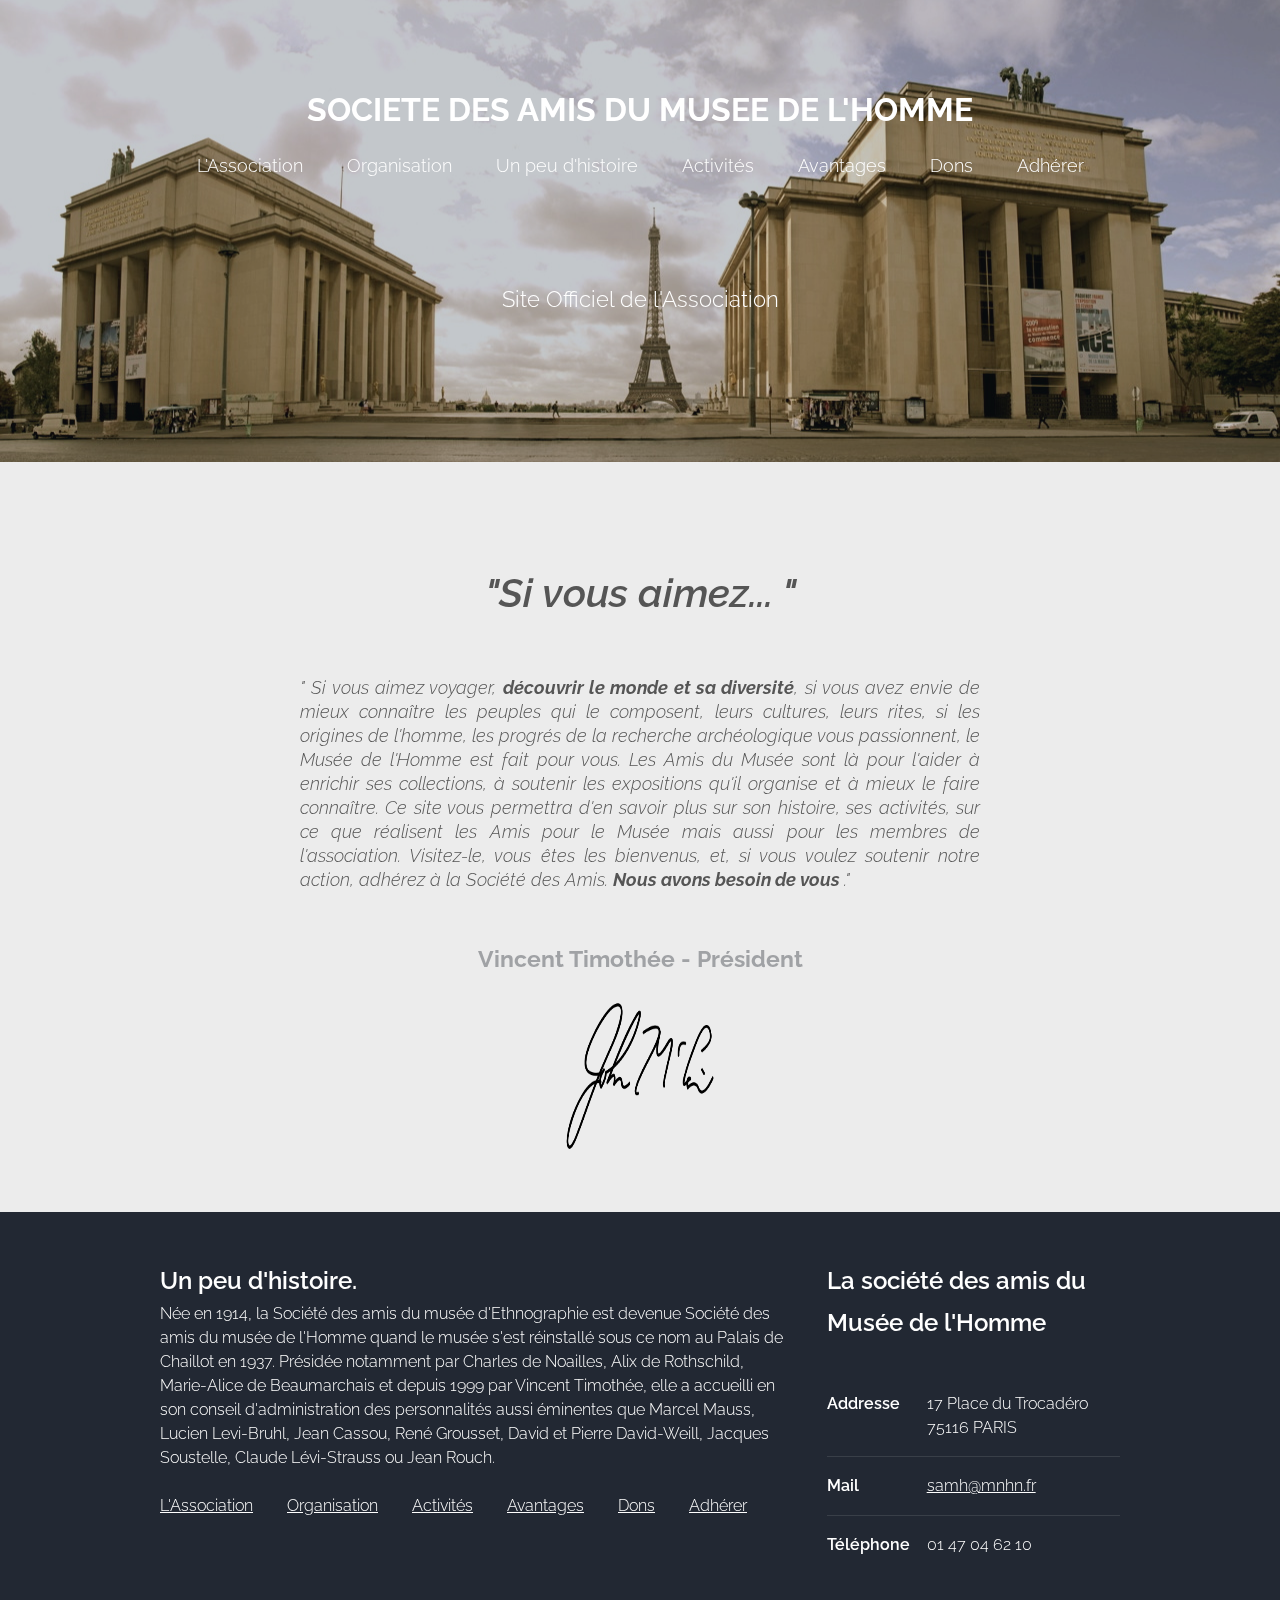
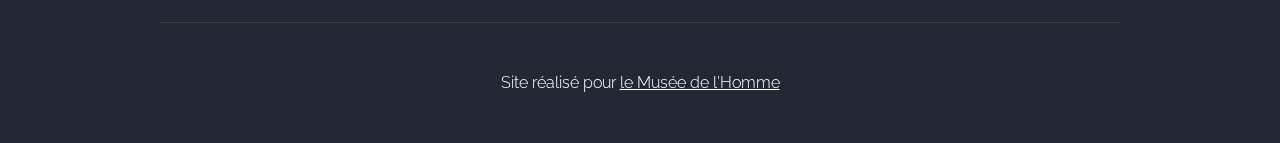
<file: index.html>
<!DOCTYPE HTML>
<!--
	Horizons by TEMPLATED
	templated.co @templatedco
	Released for free under the Creative Commons Attribution 3.0 license (templated.co/license)
-->
<html>
	<head>
		<title>Accueil</title>
		<meta http-equiv="content-type" content="text/html; charset=utf-8" />
		<meta name="description" content="" />
		<meta name="keywords" content="" />
		<!--[if lte IE 8]><script src="css/ie/html5shiv.js"></script><![endif]-->
		<script src="js/jquery.min.js"></script>
		<script src="js/jquery.dropotron.min.js"></script>
		<script src="js/skel.min.js"></script>
		<script src="js/skel-layers.min.js"></script>
		<script src="js/init.js"></script>
		<noscript>
			<link rel="stylesheet" href="css/skel.css" />
			<link rel="stylesheet" href="css/style.css" />
		</noscript>
		<!--[if lte IE 8]><link rel="stylesheet" href="css/ie/v8.css" /><![endif]-->
	</head>
	<body class="homepage">

		<!-- Header -->
			<div id="header">
				<div class="container">

					<!-- Logo -->
						<h1><a href="#" id="logo">SOCIETE DES AMIS DU MUSEE DE L'HOMME</a></h1>

					<!-- Nav -->
						<nav id="nav">
							<ul>
												<li><a class="aspecial" href="association.html">L'Association</a></li>
                        <li><a class="aspecial" href="organisation.html">Organisation</a></li>
                        <li><a class="aspecial" href="histoire.html">Un peu d'histoire</a></li>
												<li><a class="aspecial" href="activites.html">Activités</a></li>
												<li><a class="aspecial" href="avantages.html">Avantages</a></li>
                        <li><a class="aspecial" id="call" href="dons.html">Dons</a></li>
                        <li><a class="aspecial" id="call" href="nous-rejoindre.html">Adhérer</a></li>
              <ul/>
						</nav>


					<!-- Banner -->
						<div id="banner">
							<div class="container">
								<section>
									<header class="major">

                      </br>
                      </br>
                     <!--  <h2>Bienvenue</h2> -->

                  <span class="byline">Site Officiel de l'Association</span>

									</header>
									<!--  <a href="nous-rejoindre.html" class="button alt">Nous Rejoindre ? </a> -->

								</section>
							</div>
						</div>

				</div>
			</div>

		<!-- Main -->
			<div id="main" class="wrapper style8">
				<section class="container">
					<header class="major">
						<h2> <i> "Si vous aimez... " </i></h2>
						<span class="byline"></span>
					</header>
					<div class="row">

						<!-- Content -->
								<section class="maintext" class="col-lg-4">
											<span>
" Si vous aimez voyager, <b>découvrir le monde et sa diversité</b>, si vous avez envie de mieux connaître les peuples qui le composent, leurs cultures, leurs rites, si les origines de l'homme, les progrés de la recherche archéologique vous passionnent, le Musée de l'Homme est fait pour vous.
Les Amis du Musée sont là pour l'aider à enrichir ses collections, à soutenir les expositions qu'il organise et à mieux le faire connaître.
Ce site vous permettra d'en savoir plus sur son histoire, ses activités, sur ce que réalisent les Amis pour le Musée mais aussi pour les membres de l'association.
Visitez-le, vous êtes les bienvenus, et, si vous voulez soutenir notre action, adhérez à la Société des Amis. <b>Nous avons besoin de vous </b>." </span>
</br>
</br>
</br>
                      <h3>Vincent Timothée - Président </h3>
								</section>

							</div>
              <div align="center">
                <img src="images/pic20.PNG" alt="Collection Musée" style="width:150px;height:150px">
              </div>
              <div>
              </br>
               <!--
               <p align="center"> <b> Signature </b> </p>
               </div> -->
					</div>

				</section>
			</div>

      <!-- Featured
      <div class="wrapper style2">
        <section class="container">
          <header class="major">
            <h2> Nos dernières activités </h2>
            <span class="byline">A la découverte du monde et sa diversité</span>
          </header>
          <div class="row no-collapse-1">
            <section class="4u">
              <a href="#" class="image feature"><img src="images/pic02.jpg" alt=""></a>
              <p> <b>Voyages. </b> Nam in massa. Sed vel tellus. Curabitur sem urna, consequat vel, suscipit in, mattis placerat.</p>
            </section>
            <section class="4u">
              <a href="#" class="image feature"><img src="images/pic03.jpg" alt=""></a>
              <p> <b>Conférances. </b>Donec ornare neque ac sem. Mauris aliquet. Aliquam sem leo, vulputate sed, convallis. Donec magna.</p>
            </section>
            <section class="4u">
              <a href="#" class="image feature"><img src="images/pic04.jpg" alt=""></a>
              <p> <b>Visites. </b>Curabitur sem urna, consequat vel, suscipit convallis sem leo, mattis placerat, nulla. Sed ac leo.</p>
            </section>

          </div>
        </section>
      </div>

       -->

		<!-- Footer -->
			<div id="footer">
				<div class="container">

					<!-- Lists -->
						<div class="row">
							<div class="8u">
								<section>
									<header class="major">
										<h2>Un peu d'histoire.</h2>
										<span class="byline">
Née en 1914, la Société des amis du musée d'Ethnographie est devenue Société des amis du musée de l'Homme quand le musée s'est réinstallé sous ce nom au Palais de Chaillot en 1937.
Présidée notamment par Charles de Noailles, Alix de Rothschild, Marie-Alice de Beaumarchais et depuis 1999 par Vincent Timothée, elle a accueilli en son conseil d'administration des personnalités aussi éminentes que Marcel Mauss, Lucien Levi-Bruhl, Jean Cassou, René Grousset, David et Pierre David-Weill, Jacques Soustelle, Claude Lévi-Strauss ou Jean Rouch.
</span>
</br>
</br>
  <ul>
                        <li class="link"><a href="association.html">L'Association</a></li>
                        <li class="link"><a href="organisation.html">Organisation</a></li>
                        <li class="link"><a href="activites.html">Activités</a></li>
                        <li class="link"><a href="avantages.html">Avantages</a></li>
                        <li class="link"><a href="dons.html">Dons</a></li>
                        <li class="link"><a href="nous-rejoindre.html">Adhérer</a></li>


                      <ul/>
									</header>
									<div class="row">
										<section class="6u">
										</section>
										<section class="6u">

										</section>
									</div>
								</section>
							</div>
							<div class="4u">
								<section>
									<header class="major">
										<h2>La société des amis du Musée de l'Homme</h2>
										<span class="byline"></span>
									</header>
									<ul class="contact">
										<li>
											<span class="address">Addresse</span>
											<span>17 Place du Trocadéro <br />75116 PARIS</span>
										</li>
										<li>
											<span class="mail">Mail</span>
											<span><a href="#">samh@mnhn.fr</a></span>
										</li>
										<li>
											<span class="phone">Téléphone</span>
											<span>01 47 04 62 10</span>
										</li>
									</ul>
								</section>
							</div>
						</div>

					<!-- Copyright -->
						<div class="copyright">
							Site réalisé pour <a href="http://www.museedelhomme.fr"> le Musée de l'Homme </a>
						</div>

				</div>
			</div>

	</body>
</html>
</file>
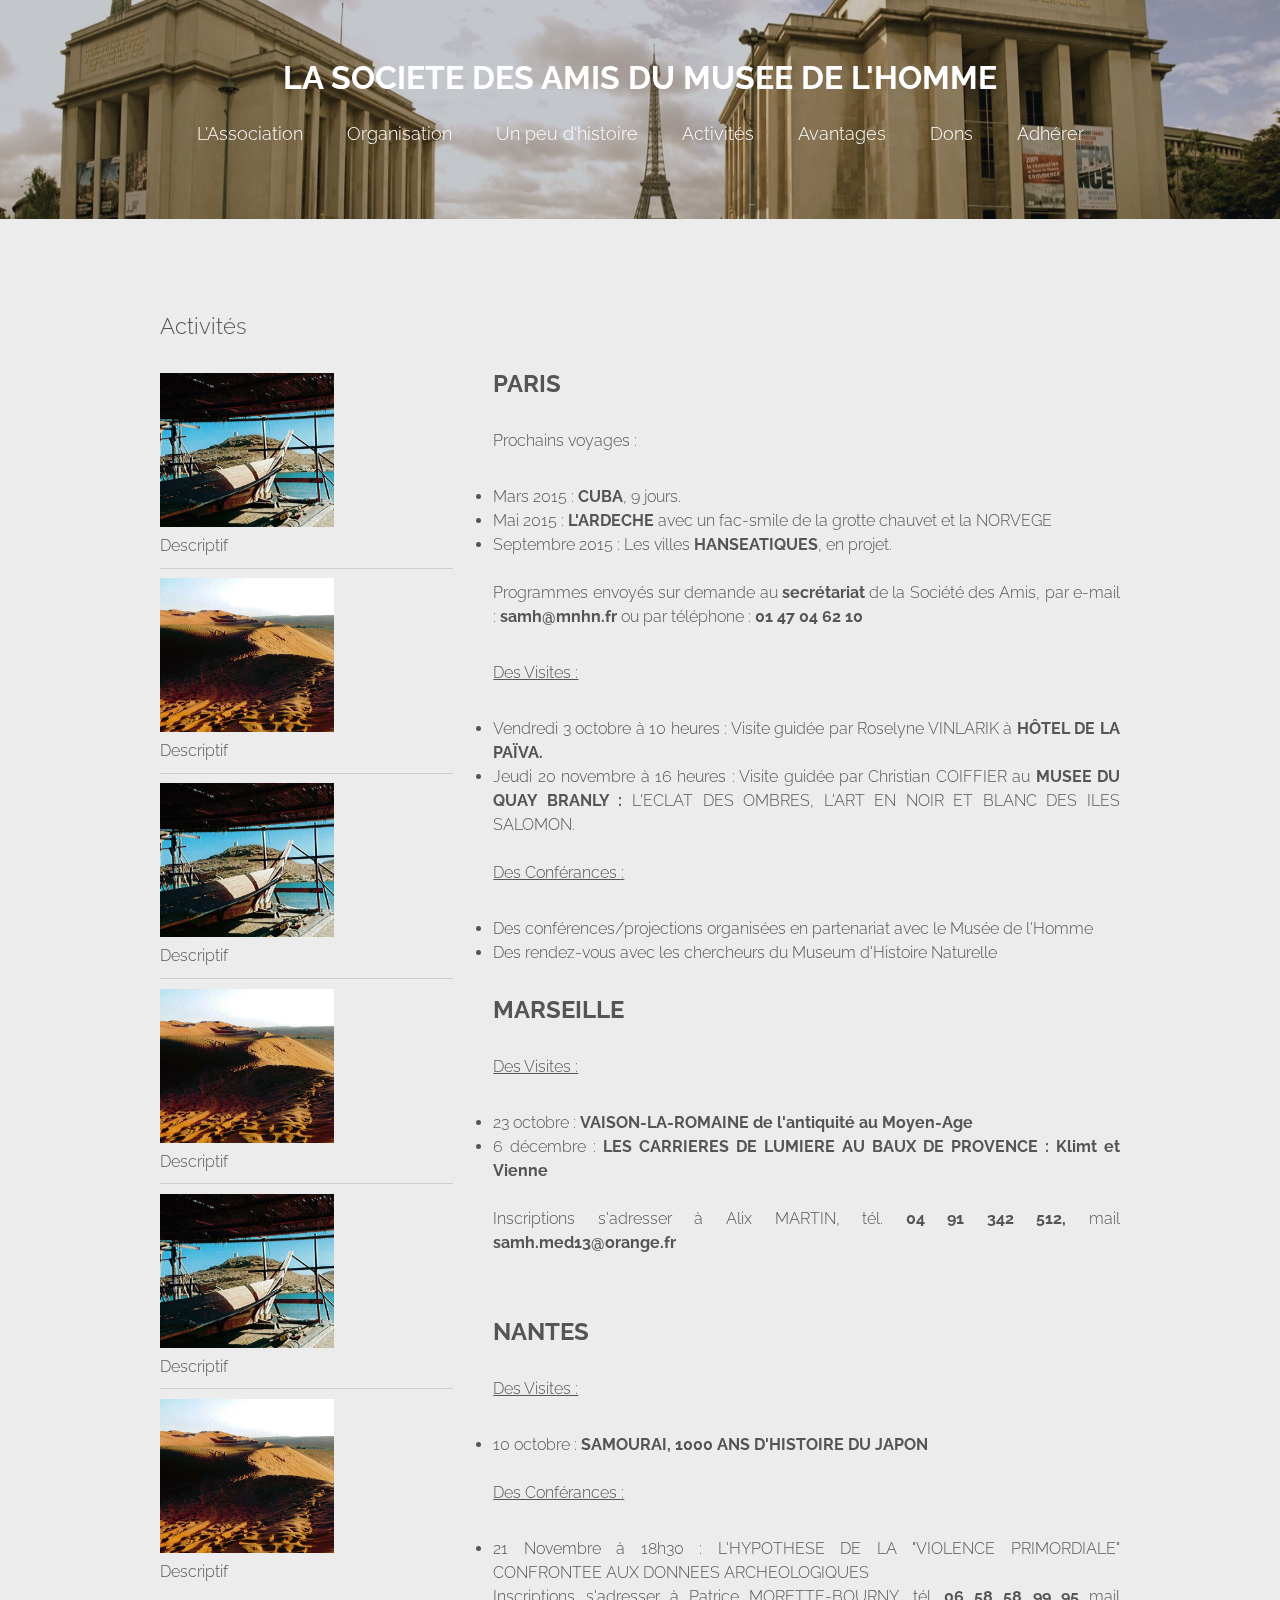
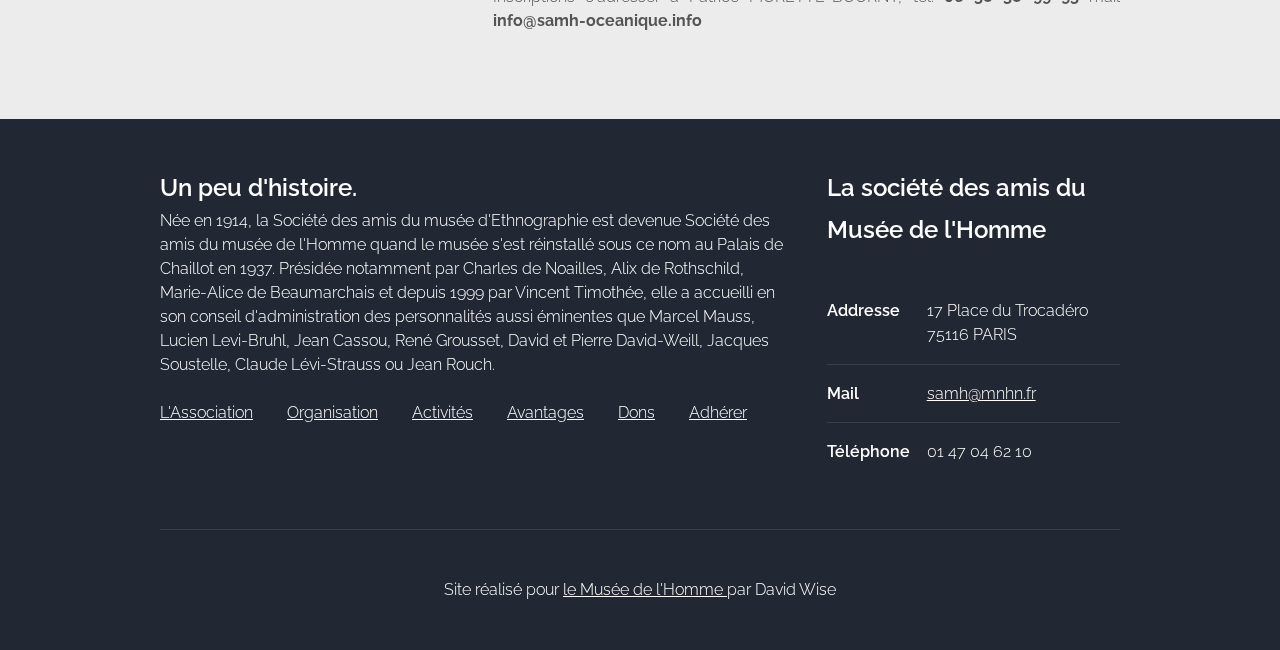
<file: activites.html>
<!DOCTYPE HTML>
<!--
  Horizons by TEMPLATED
  templated.co @templatedco
  Released for free under the Creative Commons Attribution 3.0 license (templated.co/license)
-->
<html>
  <head>
    <title>SAMH - Activites </title>
    <meta http-equiv="content-type" content="text/html; charset=utf-8" />
    <meta name="description" content="" />
    <meta name="keywords" content="" />
    <!--[if lte IE 8]><script src="css/ie/html5shiv.js"></script><![endif]-->
    <script src="js/jquery.min.js"></script>
    <script src="js/jquery.dropotron.min.js"></script>
    <script src="js/skel.min.js"></script>
    <script src="js/skel-layers.min.js"></script>
    <script src="js/init.js"></script>
    <noscript>
      <link rel="stylesheet" href="css/skel.css" />
      <link rel="stylesheet" href="css/style.css" />
    </noscript>
    <!--[if lte IE 8]><link rel="stylesheet" href="css/ie/v8.css" /><![endif]-->
  </head>
  <body class="left-sidebar">

    <!-- Header -->
      <div id="header">
        <div class="container">

          <!-- Logo -->
            <h1><a href="index.html" id="logo">LA SOCIETE DES AMIS DU MUSEE DE L'HOMME</a></h1>

<!-- Nav -->
            <nav id="nav">
              <ul>
                          <li><a class="aspecial" href="association.html">L'Association</a></li>
                        <li><a class="aspecial" href="organisation.html">Organisation</a></li>
                        <li><a class="aspecial" href="histoire.html">Un peu d'histoire</a></li>
                        <li><a class="aspecial" href="activites.html">Activités</a></li>
                        <li><a class="aspecial" href="avantages.html">Avantages</a></li>
                        <li><a class="aspecial" id="call" href="dons.html">Dons</a></li>
                        <li><a class="aspecial" id="call" href="nous-rejoindre.html">Adhérer</a></li>
              <ul/>
            </nav>

        </div>
      </div>

    <!-- Main -->
      <div id="main" class="wrapper style6">
        <div class="container">
          <div class="row">

            <!-- Sidebar -->
            <div id="sidebar" class="4u sidebar">
              <section>
                <header class="major">
                  <span class="byline">Activités </span>
                </header>
                <ul class="default">
                  <li><img src="images/pic14.jpg" alt="Oeuvre" style="width:174px;height:154px"> <br>Descriptif  </br></li>
                  <li><img src="images/pic15.jpg" alt="Oeuvre" style="width:174px;height:154px"> <br>Descriptif  </br></li>
                  <li><img src="images/pic14.jpg" alt="Oeuvre" style="width:174px;height:154px"> <br>Descriptif  </br></li>
                  <li><img src="images/pic15.jpg" alt="Oeuvre" style="width:174px;height:154px"> <br>Descriptif  </br></li>
                  <li><img src="images/pic14.jpg" alt="Oeuvre" style="width:174px;height:154px"> <br>Descriptif  </br></li>
                  <li><img src="images/pic15.jpg" alt="Oeuvre" style="width:174px;height:154px"> <br>Descriptif  </br></li>

                </ul>
              </section>
            </div>

            <!-- Content -->
            <div id="content" class="8u skel-cell-important">
              <section>
                <header class="major">

                  <span class="byline"></span>
                </header>
                <h2> PARIS </h2>
                <p>Prochains voyages : </p>
                        <li> Mars 2015 : <b>CUBA</b>, 9 jours.  </li>
                        <li> Mai 2015 : <b>L'ARDECHE</b> avec un fac-smile de la grotte chauvet et la NORVEGE </li>
                        <li> Septembre 2015 : Les villes <b>HANSEATIQUES</b>, en projet. </li>

                    </br>
                <p>Programmes envoyés sur demande au <b>secrétariat</b> de la Société des Amis, par e-mail : <b> samh@mnhn.fr </b> ou par téléphone : <b> 01 47 04 62 10 </b>

                <p><u> Des Visites : </u></p>

                <li> Vendredi 3 octobre à 10 heures : Visite guidée par Roselyne VINLARIK à <b> HÔTEL DE LA PAÏVA.</b>
  </li>
                <li> Jeudi 20 novembre à 16 heures : Visite guidée par Christian COIFFIER au <b>MUSEE DU QUAY BRANLY :</b> L'ECLAT DES OMBRES, L'ART EN NOIR ET BLANC DES ILES SALOMON. </li>

              </br>

                <p><u>Des Conférances : </u></p>
                <li> Des conférences/projections organisées en partenariat avec le Musée de l'Homme </li>
                 <li> Des rendez-vous avec les chercheurs du Museum d'Histoire Naturelle </li>

               </br>
                <h2> MARSEILLE </h2>

                 <p><u> Des Visites : </u></p>

                  <li> 23 octobre : <b>VAISON-LA-ROMAINE de l'antiquité au Moyen-Age</b>  </li>
                        <li> 6 décembre : <b>LES CARRIERES DE LUMIERE AU BAUX DE PROVENCE : Klimt et Vienne</b></li>
                      </br>
                      <p> Inscriptions s'adresser à Alix MARTIN, tél. <b> 04 91 342 512,</b> mail <b>samh.med13@orange.fr </b></p>
                 </br>
                <h2> NANTES </h2>

                <p><u> Des Visites : </u></p>

                <li> 10 octobre : <b> SAMOURAI, 1000 ANS D'HISTOIRE DU JAPON</b> </li>

                 </br>
                <p><u>Des Conférances : </u></p>

                <li> 21 Novembre à 18h30 : L'HYPOTHESE DE LA "VIOLENCE PRIMORDIALE" CONFRONTEE AUX DONNEES  ARCHEOLOGIQUES </li>

                <p> Inscriptions s'adresser à Patrice MORETTE-BOURNY, tél. <b> 06 58 58 99 95 </b>
 mail <b> info@samh-oceanique.info </b> </p>

              </section>
            </div>

          </div>
        </div>
      </div>


    <!-- Footer -->
      <div id="footer">
        <div class="container">

          <!-- Lists -->
            <div class="row">
              <div class="8u">
                <section>
                  <header class="major">
                    <h2>Un peu d'histoire.</h2>
                    <span class="byline">
Née en 1914, la Société des amis du musée d'Ethnographie est devenue Société des amis du musée de l'Homme quand le musée s'est réinstallé sous ce nom au Palais de Chaillot en 1937.
Présidée notamment par Charles de Noailles, Alix de Rothschild, Marie-Alice de Beaumarchais et depuis 1999 par Vincent Timothée, elle a accueilli en son conseil d'administration des personnalités aussi éminentes que Marcel Mauss, Lucien Levi-Bruhl, Jean Cassou, René Grousset, David et Pierre David-Weill, Jacques Soustelle, Claude Lévi-Strauss ou Jean Rouch.
</span>
</br>
</br>
  <ul>
                        <li class="link"><a href="association.html">L'Association</a></li>
                        <li class="link"><a href="organisation.html">Organisation</a></li>
                        <li class="link"><a href="activites.html">Activités</a></li>
                        <li class="link"><a href="avantages.html">Avantages</a></li>
                        <li class="link"><a href="dons.html">Dons</a></li>
                        <li class="link"><a href="nous-rejoindre.html">Adhérer</a></li>
                      <ul/>
                  </header>
                  <div class="row">
                    <section class="6u">
                    </section>
                    <section class="6u">

                    </section>
                  </div>
                </section>
              </div>
              <div class="4u">
                <section>
                  <header class="major">
                    <h2>La société des amis du Musée de l'Homme</h2>
                    <span class="byline"></span>
                  </header>
                  <ul class="contact">
                    <li>
                      <span class="address">Addresse</span>
                      <span>17 Place du Trocadéro <br />75116 PARIS</span>
                    </li>
                    <li>
                      <span class="mail">Mail</span>
                      <span><a href="#">samh@mnhn.fr</a></span>
                    </li>
                    <li>
                      <span class="phone">Téléphone</span>
                      <span>01 47 04 62 10</span>
                    </li>
                  </ul>
                </section>
              </div>
            </div>

          <!-- Copyright -->
            <div class="copyright">
              Site réalisé pour <a href="http://www.museedelhomme.fr"> le Musée de l'Homme </a> par David Wise
            </div>

        </div>
      </div>

  </body>
</html>
</file>
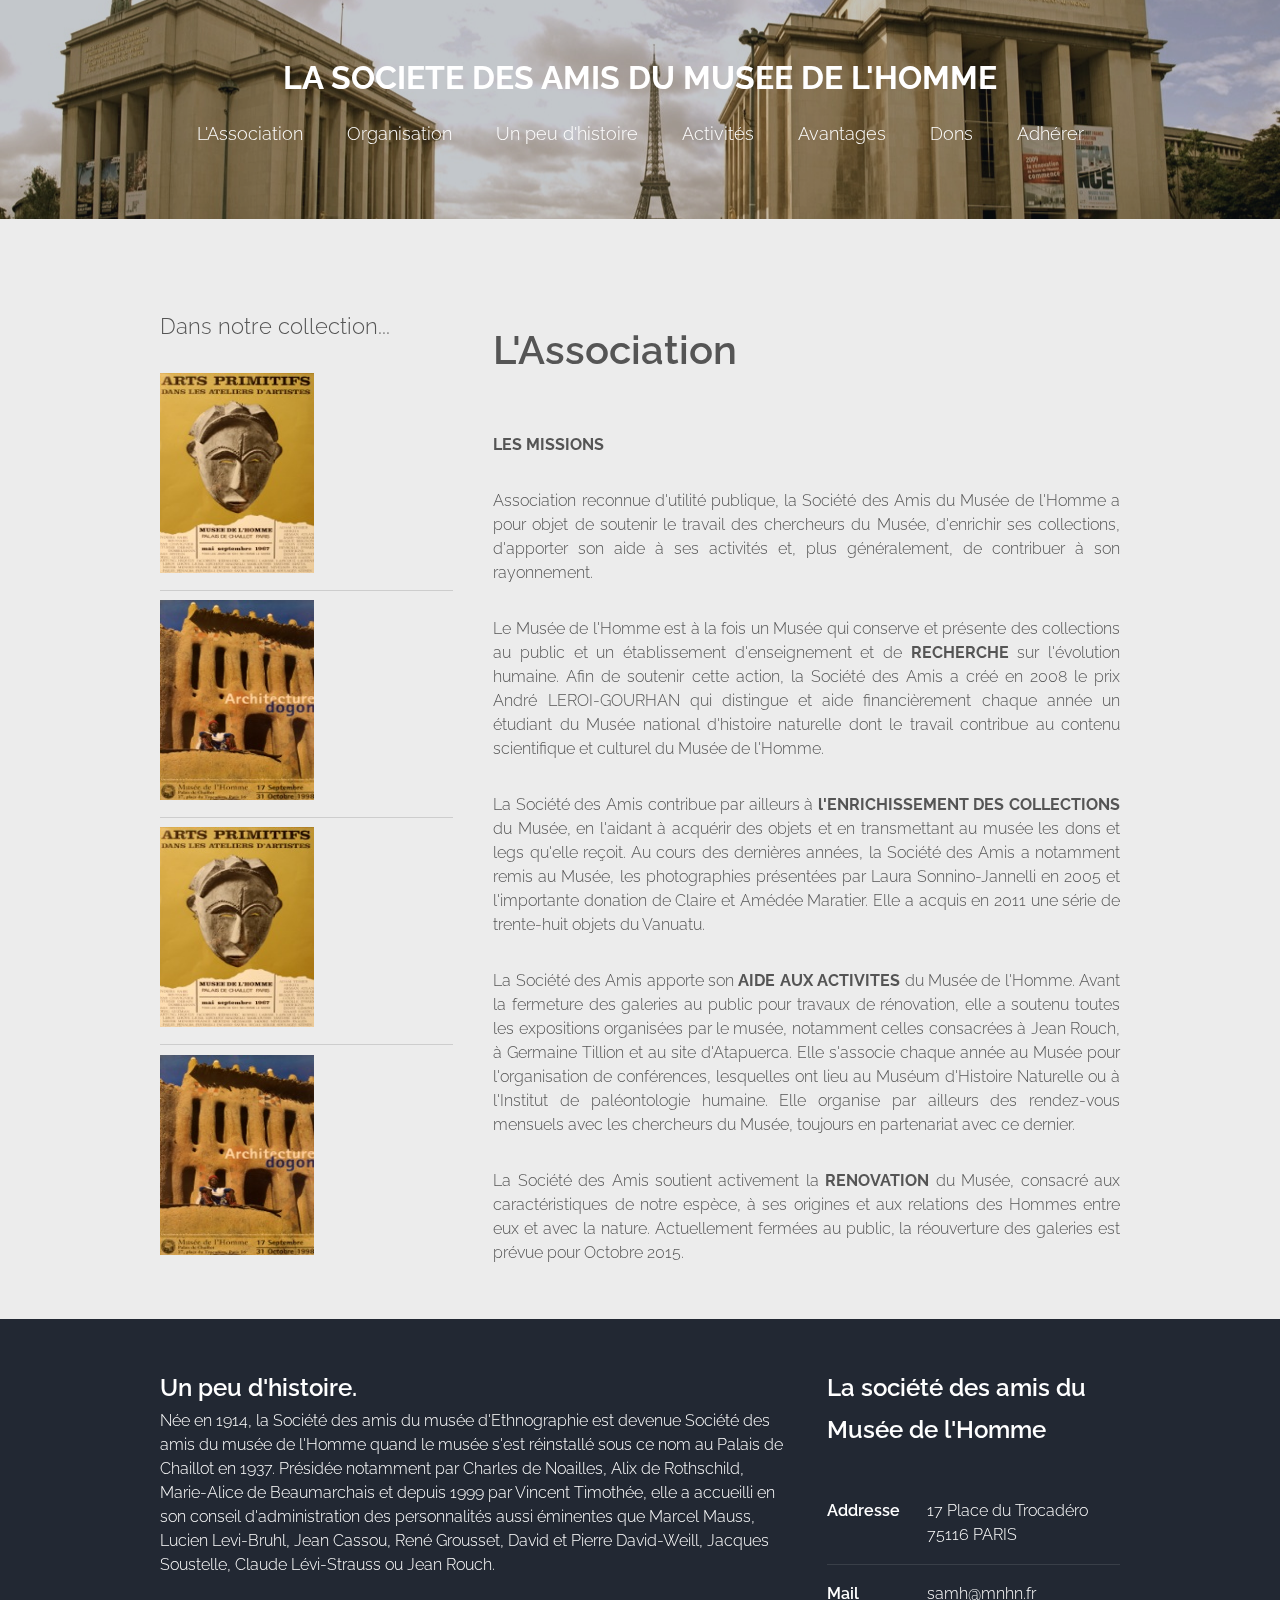
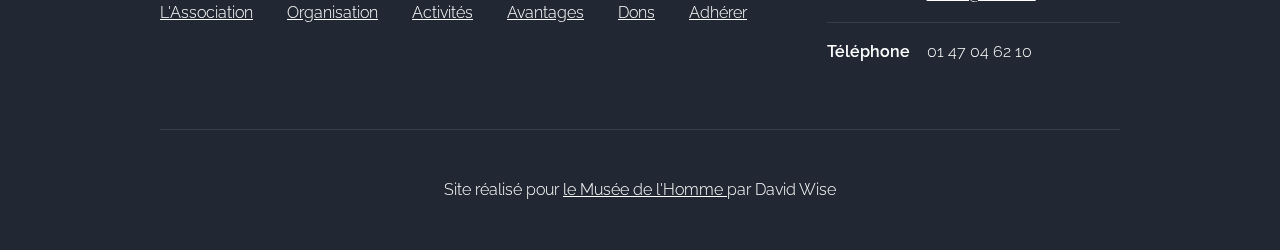
<file: association.html>
<!DOCTYPE HTML>
<!--
  Horizons by TEMPLATED
  templated.co @templatedco
  Released for free under the Creative Commons Attribution 3.0 license (templated.co/license)
-->
<html>
  <head>
    <title>SAMH - L'Association</title>
    <meta http-equiv="content-type" content="text/html; charset=utf-8" />
    <meta name="description" content="" />
    <meta name="keywords" content="" />
    <!--[if lte IE 8]><script src="css/ie/html5shiv.js"></script><![endif]-->
    <script src="js/jquery.min.js"></script>
    <script src="js/jquery.dropotron.min.js"></script>
    <script src="js/skel.min.js"></script>
    <script src="js/skel-layers.min.js"></script>
    <script src="js/init.js"></script>
    <noscript>
      <link rel="stylesheet" href="css/skel.css" />
      <link rel="stylesheet" href="css/style.css" />
    </noscript>
    <!--[if lte IE 8]><link rel="stylesheet" href="css/ie/v8.css" /><![endif]-->
  </head>
  <body class="left-sidebar">

    <!-- Header -->
      <div id="header">
        <div class="container">

          <!-- Logo -->
            <h1><a href="index.html" id="logo">LA SOCIETE DES AMIS DU MUSEE DE L'HOMME</a></h1>

<!-- Nav -->
            <nav id="nav">
              <ul>
                          <li><a class="aspecial" href="association.html">L'Association</a></li>
                        <li><a class="aspecial" href="organisation.html">Organisation</a></li>
                        <li><a class="aspecial" href="histoire.html">Un peu d'histoire</a></li>
                        <li><a class="aspecial" href="activites.html">Activités</a></li>
                        <li><a class="aspecial" href="avantages.html">Avantages</a></li>
                        <li><a class="aspecial" id="call" href="dons.html">Dons</a></li>
                        <li><a class="aspecial" id="call" href="nous-rejoindre.html">Adhérer</a></li>
              <ul/>
            </nav>

        </div>
      </div>

    <!-- Main -->
      <div id="main" class="wrapper style7">
        <div class="container">
          <div class="row">

            <!-- Sidebar -->
            <div id="sidebar" class="4u sidebar">
              <section>
                <header class="major">
                  <span class="byline">Dans notre collection...</span>
                </header>
                <ul class="default">
                  <li><img src="images/pic12.jpeg" alt="Collection Musée" style="width:154px;height:200px">
                  <li><img src="images/pic13.jpeg" alt="Collection Musée" style="width:154px;height:200px">
                  </li>
                   <li><img src="images/pic12.jpeg" alt="Collection Musée" style="width:154px;height:200px">
                  </li>
                   <li><img src="images/pic13.jpeg" alt="Collection Musée" style="width:154px;height:200px">
                  </li>
                  </li>
                </ul>
              </section>
            </div>

            <!-- Content -->
            <div id="content" class="8u skel-cell-important">
              <section>
                <header class="major">
                  <h2>L'Association</h2>
                  <!--<span class="byline">Elle est administrée par un Conseil composé de membres élus par les adhérents et de membres d'honneur. </span> -->
                </header>

                <p> <b> LES MISSIONS </b></p>

                  Association reconnue d'utilité publique, la Société des Amis du Musée de l'Homme a pour objet de soutenir le travail des chercheurs du Musée, d'enrichir ses collections, d'apporter son aide à ses activités et, plus généralement, de contribuer à son rayonnement.

                </p>

                <p>
                    Le Musée de l'Homme est à la fois un Musée qui conserve et présente des collections au public et un établissement d'enseignement et de <b>RECHERCHE</b> sur l'évolution humaine. Afin de soutenir cette action, la Société des Amis a créé en 2008 le prix André LEROI-GOURHAN qui distingue et aide financièrement chaque année un étudiant du Musée national d'histoire naturelle dont le travail contribue au contenu scientifique et culturel du Musée de l'Homme.
                      </p>

                <p> La Société des Amis contribue par ailleurs à <b> l'ENRICHISSEMENT DES COLLECTIONS</b> du Musée, en l'aidant à acquérir des objets et en transmettant au musée les dons et legs qu'elle reçoit. Au cours des dernières années, la Société des Amis a notamment remis au Musée, les photographies présentées par Laura Sonnino-Jannelli en 2005 et l'importante donation de Claire et Amédée Maratier. Elle a acquis en 2011 une série de trente-huit objets du Vanuatu.
                  </p>


                <p> La Société des Amis apporte  son <b> AIDE AUX ACTIVITES</b> du Musée de l'Homme. Avant la fermeture des galeries au public pour travaux de rénovation, elle a soutenu toutes les expositions organisées par le musée, notamment celles consacrées à Jean Rouch, à Germaine Tillion et au site d'Atapuerca. Elle s'associe chaque année au Musée pour l'organisation de conférences, lesquelles ont lieu au Muséum d'Histoire Naturelle ou à l'Institut de paléontologie humaine. Elle organise par ailleurs des rendez-vous mensuels avec les chercheurs du Musée, toujours en partenariat avec ce dernier. </p>

                <p> La Société des Amis soutient activement la <b> RENOVATION</b> du Musée, consacré aux caractéristiques de notre espèce, à ses origines et aux relations des Hommes entre eux et avec la nature. Actuellement fermées au public, la réouverture des galeries est prévue pour Octobre 2015.</p>

              </section>
            </div>

          </div>
        </div>
      </div>


    <!-- Footer -->
      <div id="footer">
        <div class="container">

          <!-- Lists -->
            <div class="row">
              <div class="8u">
                <section>
                  <header class="major">
                    <h2>Un peu d'histoire.</h2>
                    <span class="byline">
Née en 1914, la Société des amis du musée d'Ethnographie est devenue Société des amis du musée de l'Homme quand le musée s'est réinstallé sous ce nom au Palais de Chaillot en 1937.
Présidée notamment par Charles de Noailles, Alix de Rothschild, Marie-Alice de Beaumarchais et depuis 1999 par Vincent Timothée, elle a accueilli en son conseil d'administration des personnalités aussi éminentes que Marcel Mauss, Lucien Levi-Bruhl, Jean Cassou, René Grousset, David et Pierre David-Weill, Jacques Soustelle, Claude Lévi-Strauss ou Jean Rouch.
</span>
</br>
</br>
  <ul>
                        <li class="link"><a href="association.html">L'Association</a></li>
                        <li class="link"><a href="organisation.html">Organisation</a></li>
                        <li class="link"><a href="activites.html">Activités</a></li>
                        <li class="link"><a href="avantages.html">Avantages</a></li>
                        <li class="link"><a href="dons.html">Dons</a></li>
                        <li class="link"><a href="nous-rejoindre.html">Adhérer</a></li>
                      <ul/>
                  </header>
                  <div class="row">
                    <section class="6u">
                    </section>
                    <section class="6u">

                    </section>
                  </div>
                </section>
              </div>
              <div class="4u">
                <section>
                  <header class="major">
                    <h2>La société des amis du Musée de l'Homme</h2>
                    <span class="byline"></span>
                  </header>
                  <ul class="contact">
                    <li>
                      <span class="address">Addresse</span>
                      <span>17 Place du Trocadéro <br />75116 PARIS</span>
                    </li>
                    <li>
                      <span class="mail">Mail</span>
                      <span><a href="#">samh@mnhn.fr</a></span>
                    </li>
                    <li>
                      <span class="phone">Téléphone</span>
                      <span>01 47 04 62 10</span>
                    </li>
                  </ul>
                </section>
              </div>
            </div>

          <!-- Copyright -->
            <div class="copyright">
              Site réalisé pour <a href="http://www.museedelhomme.fr"> le Musée de l'Homme </a> par David Wise
            </div>

        </div>
      </div>

  </body>
</html>
</file>
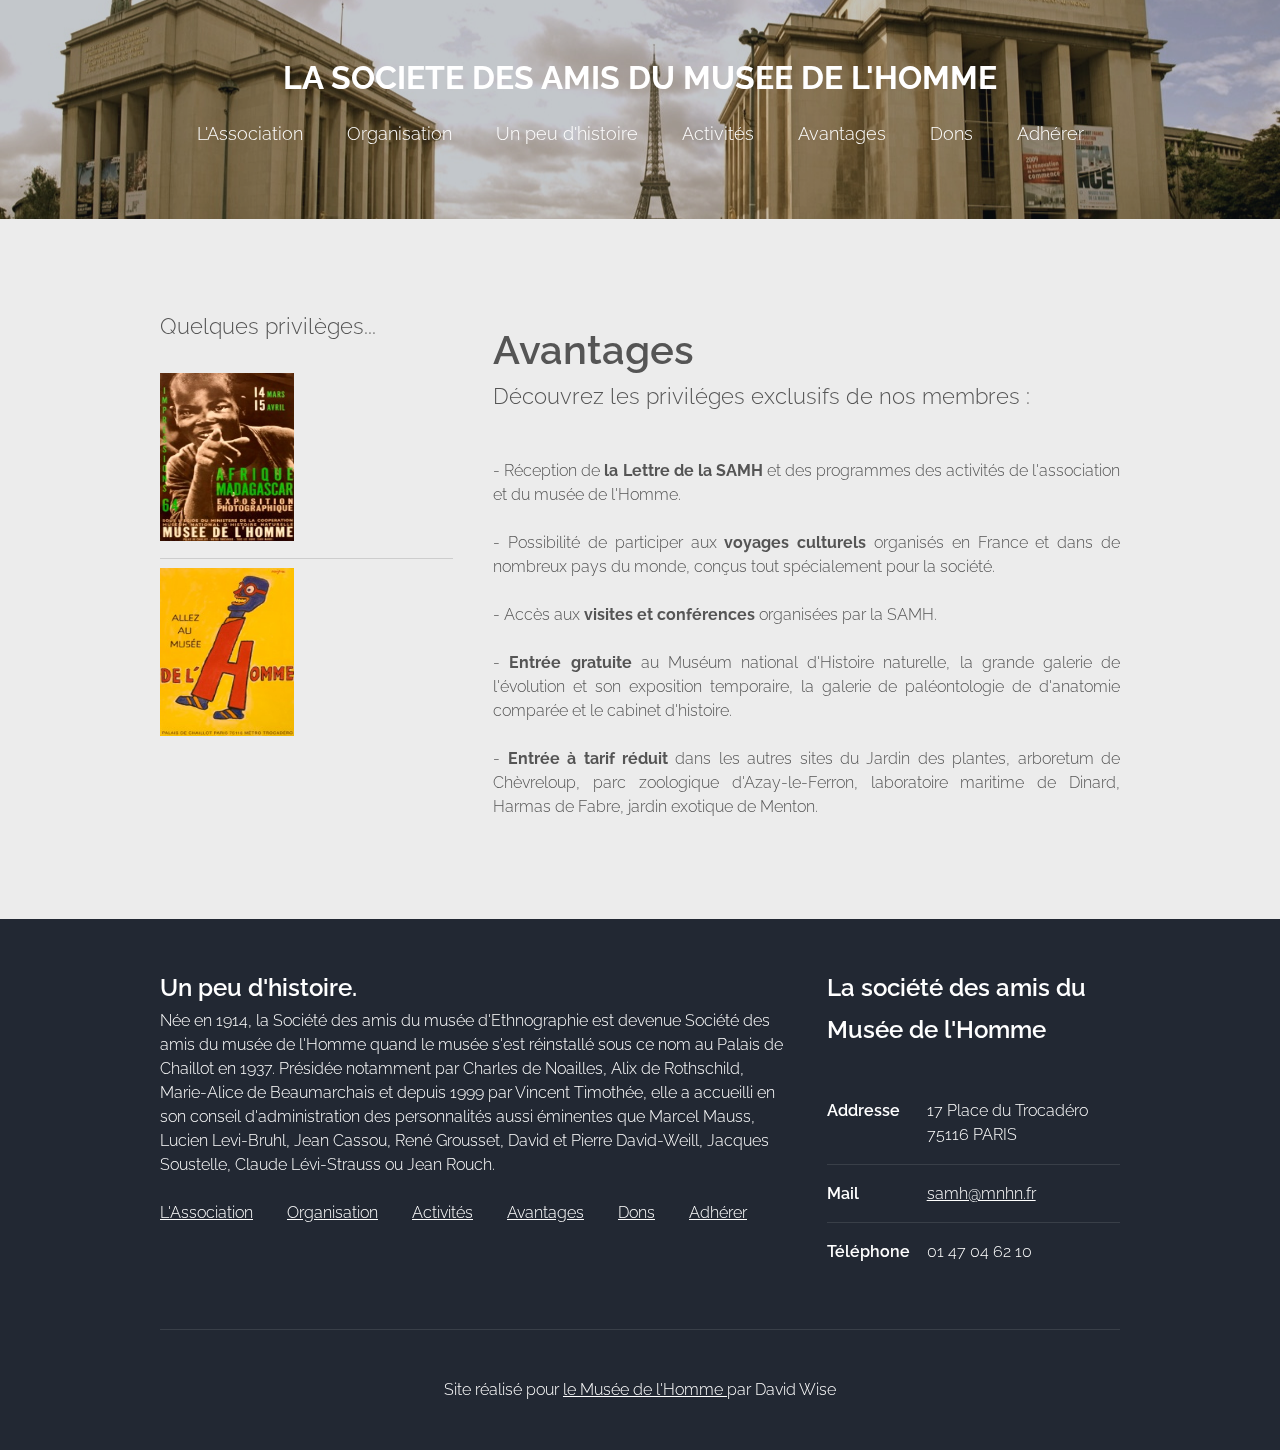
<file: avantages.html>
<!DOCTYPE HTML>
<!--
	Horizons by TEMPLATED
	templated.co @templatedco
	Released for free under the Creative Commons Attribution 3.0 license (templated.co/license)
-->
<html>
	<head>
		<title>SAMH - Avantages</title>
		<meta http-equiv="content-type" content="text/html; charset=utf-8" />
		<meta name="description" content="" />
		<meta name="keywords" content="" />
		<!--[if lte IE 8]><script src="css/ie/html5shiv.js"></script><![endif]-->
		<script src="js/jquery.min.js"></script>
		<script src="js/jquery.dropotron.min.js"></script>
		<script src="js/skel.min.js"></script>
		<script src="js/skel-layers.min.js"></script>
		<script src="js/init.js"></script>
		<noscript>
			<link rel="stylesheet" href="css/skel.css" />
			<link rel="stylesheet" href="css/style.css" />
		</noscript>
		<!--[if lte IE 8]><link rel="stylesheet" href="css/ie/v8.css" /><![endif]-->
	</head>
	<body class="left-sidebar">

		<!-- Header -->
			<div id="header">
				<div class="container">

					<!-- Logo -->
						<h1><a href="index.html" id="logo">LA SOCIETE DES AMIS DU MUSEE DE L'HOMME</a></h1>

<!-- Nav -->
            <nav id="nav">
              <ul>
                          <li><a class="aspecial" href="association.html">L'Association</a></li>
                        <li><a class="aspecial" href="organisation.html">Organisation</a></li>
                        <li><a class="aspecial" href="histoire.html">Un peu d'histoire</a></li>
                        <li><a class="aspecial" href="activites.html">Activités</a></li>
                        <li><a class="aspecial" href="avantages.html">Avantages</a></li>
                        <li><a class="aspecial" id="call" href="dons.html">Dons</a></li>
                        <li><a class="aspecial" id="call" href="nous-rejoindre.html">Adhérer</a></li>
              <ul/>
            </nav>

				</div>
			</div>

		<!-- Main -->
			<div id="main" class="wrapper style1">
				<div class="container">
					<div class="row">

						<!-- Sidebar -->
						<div id="sidebar" class="4u sidebar">
							<section>
								<header class="major">
                  <span class="byline">Quelques privilèges...</span>
                </header>
								<ul class="default">
                  <li><img src="images/pic11.jpg" alt="Oeuvre" style="width:134px;height:168px"></li>
                  <li><img src="images/pic09.jpg" alt="Oeuvre" style="width:134px;height:168px"></li>
                 </li>
								</ul>
							</section>
						</div>

						<!-- Content -->
						<div id="content" class="8u skel-cell-important">
							<section>
								<header class="major">
									<h2>Avantages </h2>
									<span class="byline">Découvrez les priviléges exclusifs de nos membres :</span>
								</header>
                  <ul>
                        <li> - Réception de <b>la Lettre de la SAMH </b>et des programmes des activités de l'association et du musée de l'Homme. </li>
                         </br>
                        <li> - Possibilité de participer aux <b>voyages culturels </b> organisés en France et dans de nombreux pays du monde, conçus tout spécialement pour la société.
                        </li>
                         </br>
                        <li> - Accès aux <b>visites et conférences</b> organisées par la SAMH. </li>
                         </br>
                        <li> - <b>Entrée gratuite</b> au Muséum national d'Histoire naturelle, la grande galerie de l'évolution et son exposition temporaire, la galerie de paléontologie de d'anatomie comparée et le cabinet d'histoire. </li>
                         </br>
                        <li> - <b> Entrée à tarif réduit</b> dans les autres sites du Jardin des plantes, arboretum de Chèvreloup, parc zoologique d'Azay-le-Ferron, laboratoire maritime de Dinard, Harmas de Fabre, jardin exotique de Menton.</li>

                      <ul/>
							</section>
						</div>

					</div>
				</div>
			</div>


    <!-- Footer -->
      <div id="footer">
        <div class="container">

          <!-- Lists -->
            <div class="row">
              <div class="8u">
                <section>
                  <header class="major">
                    <h2>Un peu d'histoire.</h2>
                    <span class="byline">

Née en 1914, la Société des amis du musée d'Ethnographie est devenue Société des amis du musée de l'Homme quand le musée s'est réinstallé sous ce nom au Palais de Chaillot en 1937.
Présidée notamment par Charles de Noailles, Alix de Rothschild, Marie-Alice de Beaumarchais et depuis 1999 par Vincent Timothée, elle a accueilli en son conseil d'administration des personnalités aussi éminentes que Marcel Mauss, Lucien Levi-Bruhl, Jean Cassou, René Grousset, David et Pierre David-Weill, Jacques Soustelle, Claude Lévi-Strauss ou Jean Rouch.
</span>
</br>
</br>
  <ul>
                        <li class="link"><a href="association.html">L'Association</a></li>
                        <li class="link"><a href="organisation.html">Organisation</a></li>
                        <li class="link"><a href="activites.html">Activités</a></li>
                        <li class="link"><a href="avantages.html">Avantages</a></li>
                        <li class="link"><a href="dons.html">Dons</a></li>
                        <li class="link"><a href="nous-rejoindre.html">Adhérer</a></li>
                      <ul/>
                  </header>
                  <div class="row">
                    <section class="6u">
                    </section>
                    <section class="6u">

                    </section>
                  </div>
                </section>
              </div>
              <div class="4u">
                <section>
                  <header class="major">
                    <h2>La société des amis du Musée de l'Homme</h2>
                    <span class="byline"></span>
                  </header>
                  <ul class="contact">
                    <li>
                      <span class="address">Addresse</span>
                      <span>17 Place du Trocadéro <br />75116 PARIS</span>
                    </li>
                    <li>
                      <span class="mail">Mail</span>
                      <span><a href="#">samh@mnhn.fr</a></span>
                    </li>
                    <li>
                      <span class="phone">Téléphone</span>
                      <span>01 47 04 62 10</span>
                    </li>
                  </ul>
                </section>
              </div>
            </div>

          <!-- Copyright -->
            <div class="copyright">
              Site réalisé pour <a href="http://www.museedelhomme.fr"> le Musée de l'Homme </a> par David Wise
            </div>

        </div>
      </div>

  </body>
</html>
</file>
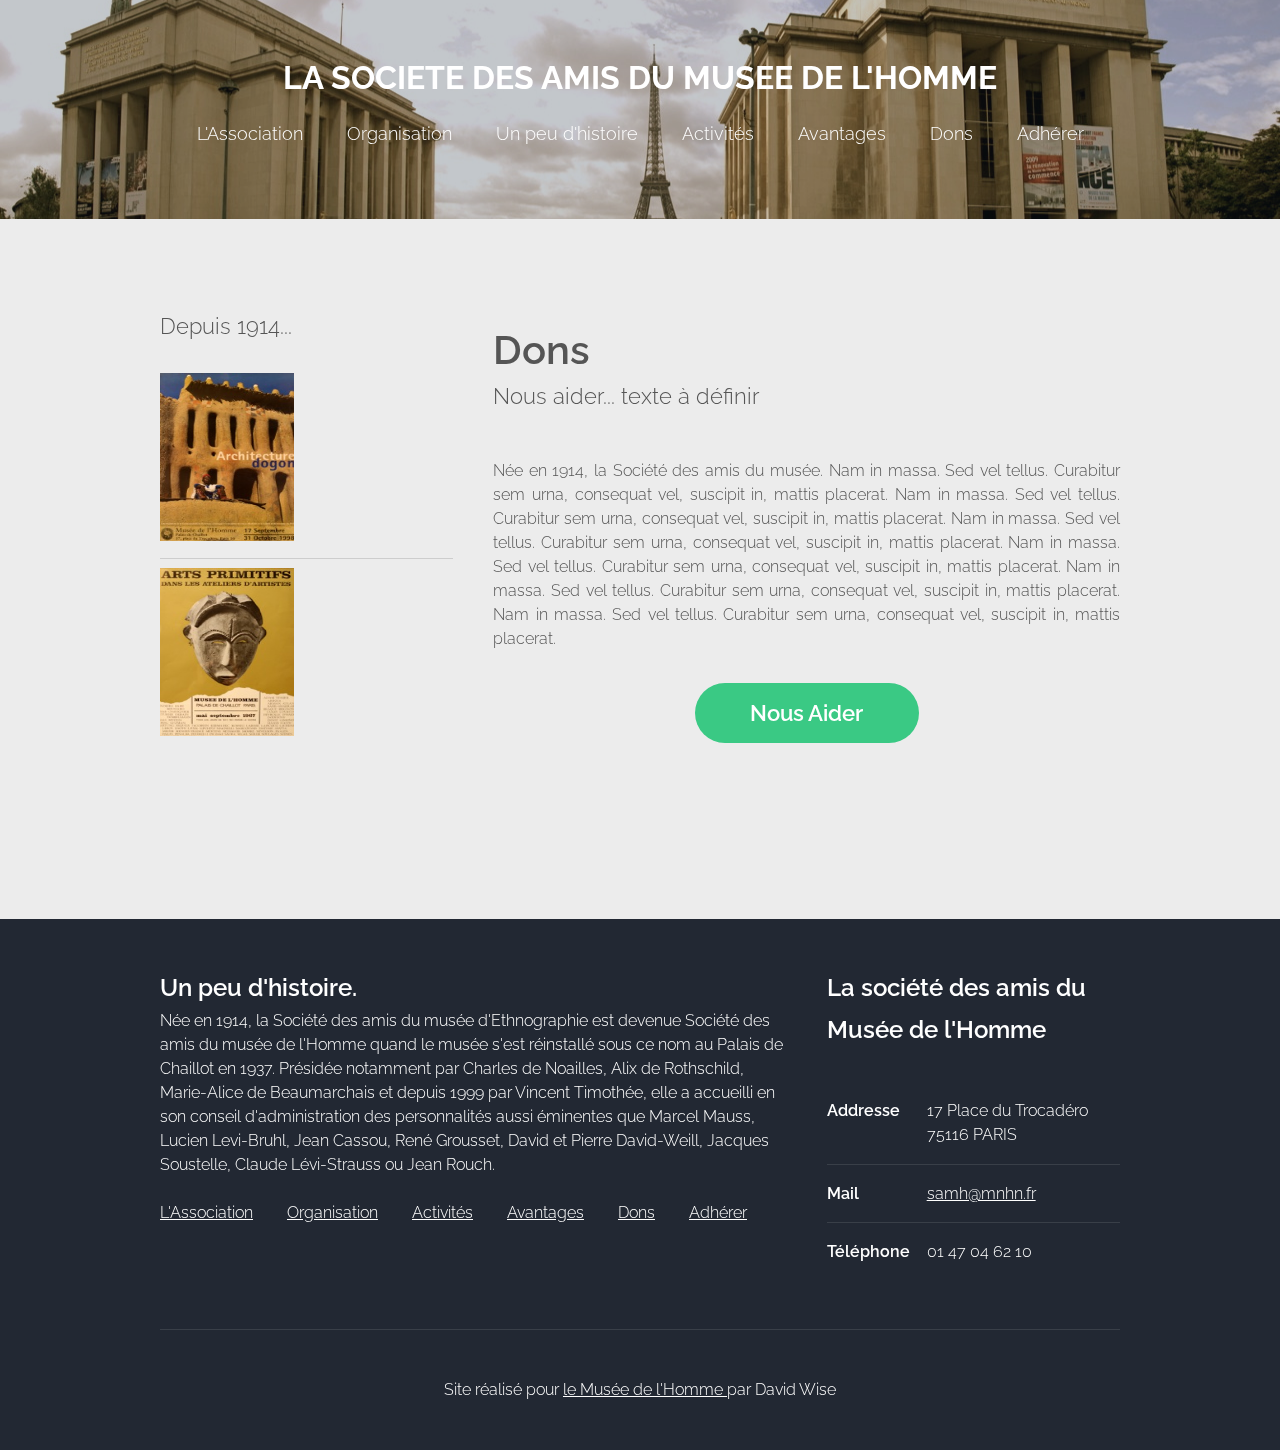
<file: dons.html>
<!DOCTYPE HTML>
<!--
  Horizons by TEMPLATED
  templated.co @templatedco
  Released for free under the Creative Commons Attribution 3.0 license (templated.co/license)
-->
<html>
  <head>
    <title>SAMH - Dons </title>
    <meta http-equiv="content-type" content="text/html; charset=utf-8" />
    <meta name="description" content="" />
    <meta name="keywords" content="" />
    <!--[if lte IE 8]><script src="css/ie/html5shiv.js"></script><![endif]-->
    <script src="js/jquery.min.js"></script>
    <script src="js/jquery.dropotron.min.js"></script>
    <script src="js/skel.min.js"></script>
    <script src="js/skel-layers.min.js"></script>
    <script src="js/init.js"></script>
    <noscript>
      <link rel="stylesheet" href="css/skel.css" />
      <link rel="stylesheet" href="css/style.css" />
    </noscript>
    <!--[if lte IE 8]><link rel="stylesheet" href="css/ie/v8.css" /><![endif]-->
  </head>
  <body class="left-sidebar">

    <!-- Header -->
      <div id="header">
        <div class="container">

          <!-- Logo -->
            <h1><a href="index.html" id="logo">LA SOCIETE DES AMIS DU MUSEE DE L'HOMME</a></h1>

<!-- Nav -->
            <nav id="nav">
              <ul>
                          <li><a class="aspecial" href="association.html">L'Association</a></li>
                        <li><a class="aspecial" href="organisation.html">Organisation</a></li>
                        <li><a class="aspecial" href="histoire.html">Un peu d'histoire</a></li>
                        <li><a class="aspecial" href="activites.html">Activités</a></li>
                        <li><a class="aspecial" href="avantages.html">Avantages</a></li>
                        <li><a class="aspecial" id="call" href="dons.html">Dons</a></li>
                        <li><a class="aspecial" id="call" href="nous-rejoindre.html">Adhérer</a></li>
              <ul/>
            </nav>

        </div>
      </div>

    <!-- Main -->
      <div id="main" class="wrapper style1">
        <div class="container">
          <div class="row">

            <!-- Sidebar -->
            <div id="sidebar" class="4u sidebar">
              <section>
                <header class="major">
                  <span class="byline">Depuis 1914...</span>
                </header>
                <ul class="default">
                  <li><img src="images/pic13.jpeg" alt="Oeuvre" style="width:134px;height:168px"></li>
                  <li><img src="images/pic12.jpeg" alt="Oeuvre" style="width:134px;height:168px"></li>
                  </li>
                </ul>
              </section>
            </div>

            <!-- Content -->
            <div id="content" class="8u skel-cell-important">
              <section>
                <header class="major">
                  <h2>Dons</h2>
                  <span class="byline">Nous aider... texte à définir </span>
                </header>
                    <p>Née en 1914, la Société des amis du musée. Nam in massa. Sed vel tellus. Curabitur sem urna, consequat vel, suscipit in, mattis placerat. Nam in massa. Sed vel tellus. Curabitur sem urna, consequat vel, suscipit in, mattis placerat. Nam in massa. Sed vel tellus. Curabitur sem urna, consequat vel, suscipit in, mattis placerat. Nam in massa. Sed vel tellus. Curabitur sem urna, consequat vel, suscipit in, mattis placerat. Nam in massa. Sed vel tellus. Curabitur sem urna, consequat vel, suscipit in, mattis placerat. Nam in massa. Sed vel tellus. Curabitur sem urna, consequat vel, suscipit in, mattis placerat. </p>

                    <div align="center">
                    <a href="#" class="button alt">Nous Aider </a>
                    </div>

              </section>
            </div>

          </div>
        </div>
      </div>


    <!-- Footer -->
      <div id="footer">
        <div class="container">

          <!-- Lists -->
            <div class="row">
              <div class="8u">
                <section>
                  <header class="major">
                    <h2>Un peu d'histoire.</h2>
                    <span class="byline">
Née en 1914, la Société des amis du musée d'Ethnographie est devenue Société des amis du musée de l'Homme quand le musée s'est réinstallé sous ce nom au Palais de Chaillot en 1937.
Présidée notamment par Charles de Noailles, Alix de Rothschild, Marie-Alice de Beaumarchais et depuis 1999 par Vincent Timothée, elle a accueilli en son conseil d'administration des personnalités aussi éminentes que Marcel Mauss, Lucien Levi-Bruhl, Jean Cassou, René Grousset, David et Pierre David-Weill, Jacques Soustelle, Claude Lévi-Strauss ou Jean Rouch.
</span>
</br>
</br>
  <ul>
                        <li class="link"><a href="association.html">L'Association</a></li>
                        <li class="link"><a href="organisation.html">Organisation</a></li>
                        <li class="link"><a href="activites.html">Activités</a></li>
                        <li class="link"><a href="avantages.html">Avantages</a></li>
                        <li class="link"><a href="dons.html">Dons</a></li>
                        <li class="link"><a href="nous-rejoindre.html">Adhérer</a></li>
                      <ul/>
                  </header>
                  <div class="row">
                    <section class="6u">
                    </section>
                    <section class="6u">

                    </section>
                  </div>
                </section>
              </div>
              <div class="4u">
                <section>
                  <header class="major">
                    <h2>La société des amis du Musée de l'Homme</h2>
                    <span class="byline"></span>
                  </header>
                  <ul class="contact">
                    <li>
                      <span class="address">Addresse</span>
                      <span>17 Place du Trocadéro <br />75116 PARIS</span>
                    </li>
                    <li>
                      <span class="mail">Mail</span>
                      <span><a href="#">samh@mnhn.fr</a></span>
                    </li>
                    <li>
                      <span class="phone">Téléphone</span>
                      <span>01 47 04 62 10</span>
                    </li>
                  </ul>
                </section>
              </div>
            </div>

          <!-- Copyright -->
            <div class="copyright">
              Site réalisé pour <a href="http://www.museedelhomme.fr"> le Musée de l'Homme </a> par David Wise
            </div>

        </div>
      </div>

  </body>
</html>
</file>
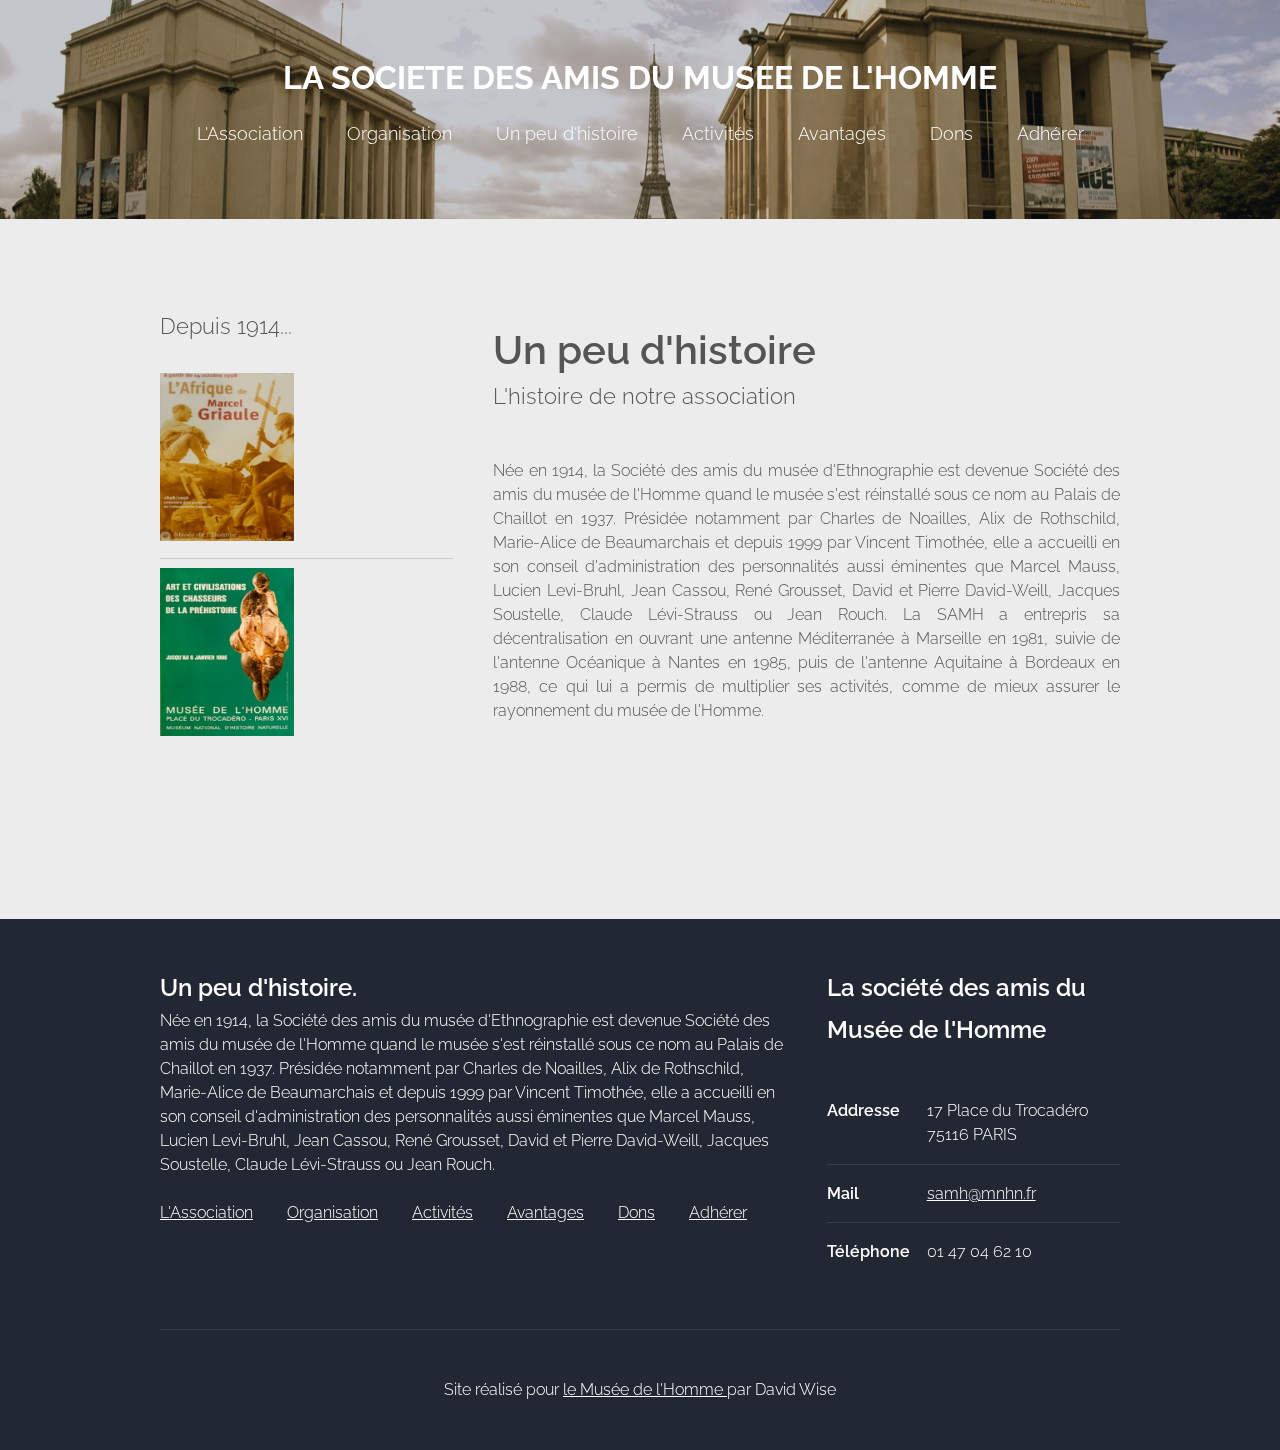
<file: histoire.html>
<!DOCTYPE HTML>
<!--
  Horizons by TEMPLATED
  templated.co @templatedco
  Released for free under the Creative Commons Attribution 3.0 license (templated.co/license)
-->
<html>
  <head>
    <title>SAMH - Histoire </title>
    <meta http-equiv="content-type" content="text/html; charset=utf-8" />
    <meta name="description" content="" />
    <meta name="keywords" content="" />
    <!--[if lte IE 8]><script src="css/ie/html5shiv.js"></script><![endif]-->
    <script src="js/jquery.min.js"></script>
    <script src="js/jquery.dropotron.min.js"></script>
    <script src="js/skel.min.js"></script>
    <script src="js/skel-layers.min.js"></script>
    <script src="js/init.js"></script>
    <noscript>
      <link rel="stylesheet" href="css/skel.css" />
      <link rel="stylesheet" href="css/style.css" />
    </noscript>
    <!--[if lte IE 8]><link rel="stylesheet" href="css/ie/v8.css" /><![endif]-->
  </head>
  <body class="left-sidebar">

    <!-- Header -->
      <div id="header">
        <div class="container">

          <!-- Logo -->
            <h1><a href="index.html" id="logo">LA SOCIETE DES AMIS DU MUSEE DE L'HOMME</a></h1>

<!-- Nav -->
            <nav id="nav">
              <ul>
                          <li><a class="aspecial" href="association.html">L'Association</a></li>
                        <li><a class="aspecial" href="organisation.html">Organisation</a></li>
                        <li><a class="aspecial" href="histoire.html">Un peu d'histoire</a></li>
                        <li><a class="aspecial" href="activites.html">Activités</a></li>
                        <li><a class="aspecial" href="avantages.html">Avantages</a></li>
                        <li><a class="aspecial" id="call" href="dons.html">Dons</a></li>
                        <li><a class="aspecial" id="call" href="nous-rejoindre.html">Adhérer</a></li>
              <ul/>
            </nav>

        </div>
      </div>

    <!-- Main -->
      <div id="main" class="wrapper style1">
        <div class="container">
          <div class="row">

            <!-- Sidebar -->
            <div id="sidebar" class="4u sidebar">
              <section>
                <header class="major">
                  <span class="byline">Depuis 1914...</span>
                </header>
                <ul class="default">
                  <li><img src="images/pic06.jpg" alt="Oeuvre" style="width:134px;height:168px"></li>
                  <li><img src="images/pic10.jpg" alt="Oeuvre" style="width:134px;height:168px"></li>
                  </li>
                </ul>
              </section>
            </div>

            <!-- Content -->
            <div id="content" class="8u skel-cell-important">
              <section>
                <header class="major">
                  <h2>Un peu d'histoire</h2>
                  <span class="byline">L'histoire de notre association</span>
                </header>
                    <p>Née en 1914, la Société des amis du musée d'Ethnographie est devenue Société des amis du musée de l'Homme quand le musée s'est réinstallé sous ce nom au Palais de Chaillot en 1937.
                    Présidée notamment par Charles de Noailles, Alix de Rothschild, Marie-Alice de Beaumarchais et depuis 1999 par Vincent Timothée, elle a accueilli en son conseil d'administration des personnalités aussi éminentes que Marcel Mauss, Lucien Levi-Bruhl, Jean Cassou, René Grousset, David et Pierre David-Weill, Jacques Soustelle, Claude Lévi-Strauss ou Jean Rouch.
                    La SAMH a entrepris sa décentralisation en ouvrant une antenne Méditerranée à Marseille en 1981, suivie de l'antenne Océanique à Nantes en 1985, puis de l'antenne Aquitaine à Bordeaux en 1988, ce qui lui a permis de multiplier ses activités, comme de mieux assurer le rayonnement du musée de l'Homme.</p>

              </section>
            </div>

          </div>
        </div>
      </div>


    <!-- Footer -->
      <div id="footer">
        <div class="container">

          <!-- Lists -->
            <div class="row">
              <div class="8u">
                <section>
                  <header class="major">
                    <h2>Un peu d'histoire.</h2>
                    <span class="byline">
Née en 1914, la Société des amis du musée d'Ethnographie est devenue Société des amis du musée de l'Homme quand le musée s'est réinstallé sous ce nom au Palais de Chaillot en 1937.
Présidée notamment par Charles de Noailles, Alix de Rothschild, Marie-Alice de Beaumarchais et depuis 1999 par Vincent Timothée, elle a accueilli en son conseil d'administration des personnalités aussi éminentes que Marcel Mauss, Lucien Levi-Bruhl, Jean Cassou, René Grousset, David et Pierre David-Weill, Jacques Soustelle, Claude Lévi-Strauss ou Jean Rouch.
</span>
</br>
</br>
  <ul>
                        <li class="link"><a href="association.html">L'Association</a></li>
                        <li class="link"><a href="organisation.html">Organisation</a></li>
                        <li class="link"><a href="activites.html">Activités</a></li>
                        <li class="link"><a href="avantages.html">Avantages</a></li>
                        <li class="link"><a href="dons.html">Dons</a></li>
                        <li class="link"><a href="nous-rejoindre.html">Adhérer</a></li>
                      <ul/>
                  </header>
                  <div class="row">
                    <section class="6u">
                    </section>
                    <section class="6u">

                    </section>
                  </div>
                </section>
              </div>
              <div class="4u">
                <section>
                  <header class="major">
                    <h2>La société des amis du Musée de l'Homme</h2>
                    <span class="byline"></span>
                  </header>
                  <ul class="contact">
                    <li>
                      <span class="address">Addresse</span>
                      <span>17 Place du Trocadéro <br />75116 PARIS</span>
                    </li>
                    <li>
                      <span class="mail">Mail</span>
                      <span><a href="#">samh@mnhn.fr</a></span>
                    </li>
                    <li>
                      <span class="phone">Téléphone</span>
                      <span>01 47 04 62 10</span>
                    </li>
                  </ul>
                </section>
              </div>
            </div>

          <!-- Copyright -->
            <div class="copyright">
              Site réalisé pour <a href="http://www.museedelhomme.fr"> le Musée de l'Homme </a> par David Wise
            </div>

        </div>
      </div>

  </body>
</html>
</file>
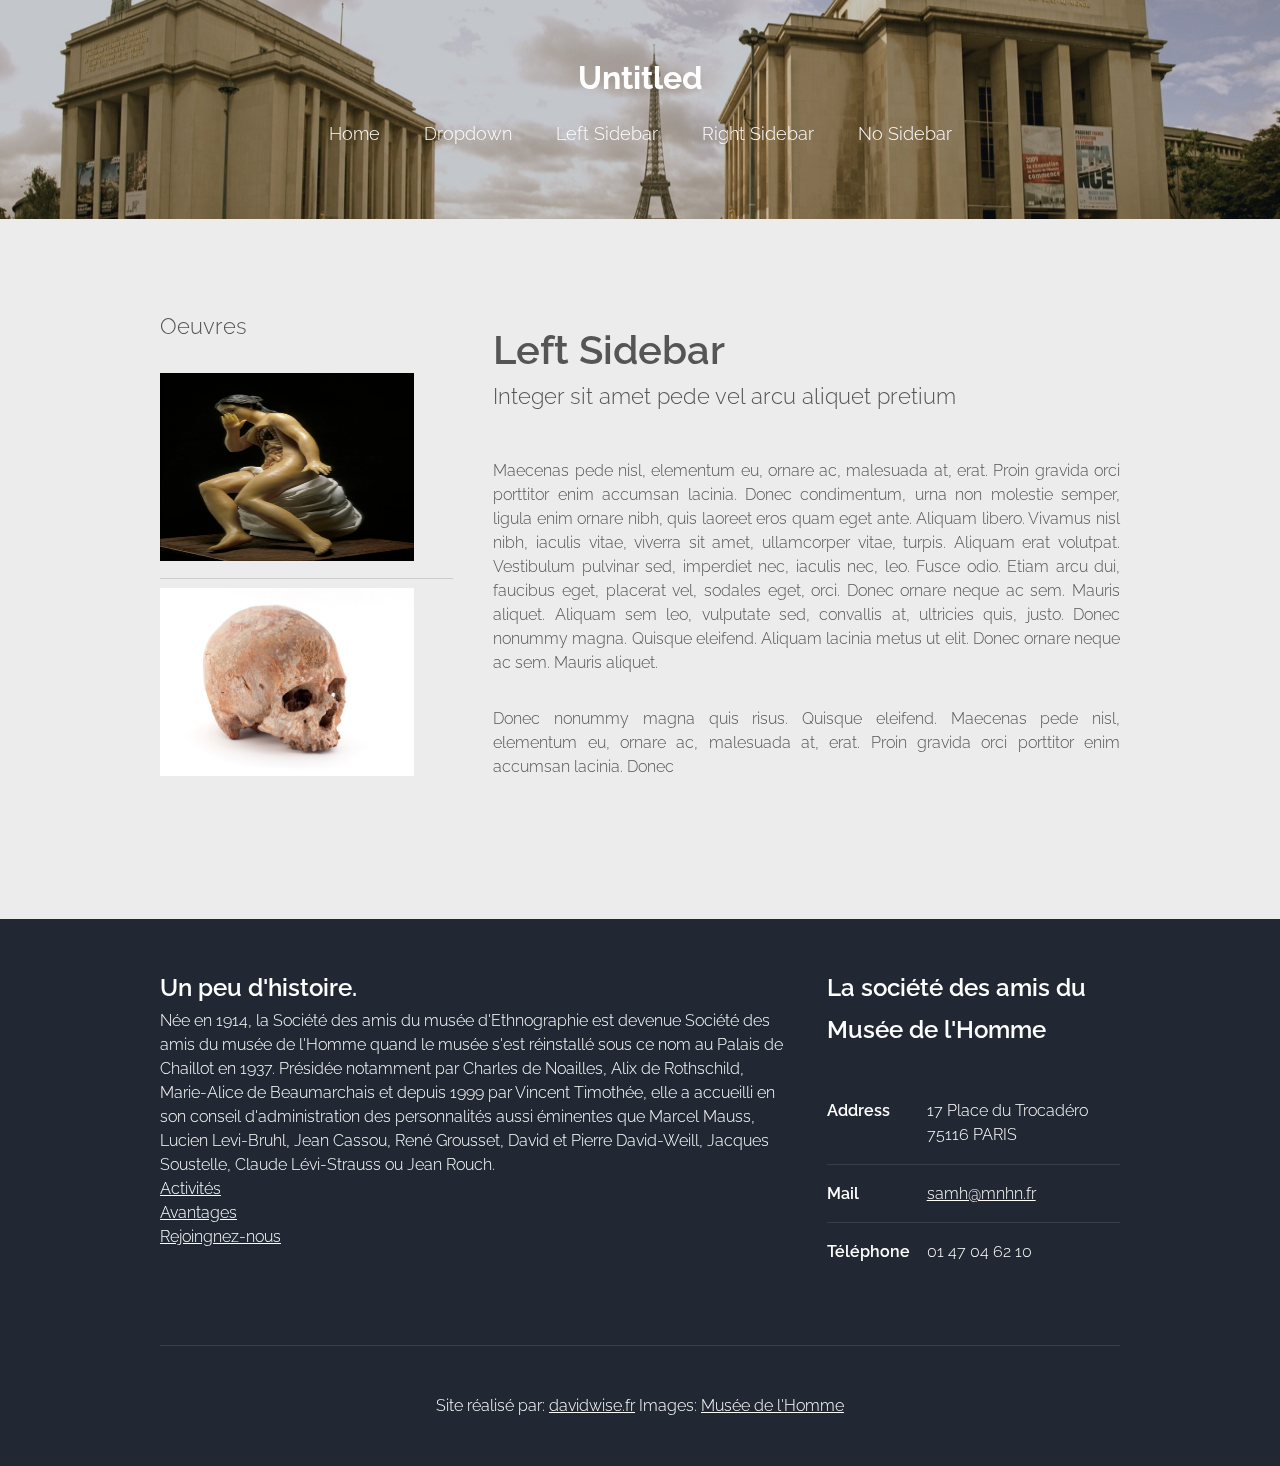
<file: left-sidebar.html>
<!DOCTYPE HTML>
<!--
	Horizons by TEMPLATED
	templated.co @templatedco
	Released for free under the Creative Commons Attribution 3.0 license (templated.co/license)
-->
<html>
	<head>
		<title>Left Sidebar - Horizons by TEMPLATED</title>
		<meta http-equiv="content-type" content="text/html; charset=utf-8" />
		<meta name="description" content="" />
		<meta name="keywords" content="" />
		<!--[if lte IE 8]><script src="css/ie/html5shiv.js"></script><![endif]-->
		<script src="js/jquery.min.js"></script>
		<script src="js/jquery.dropotron.min.js"></script>
		<script src="js/skel.min.js"></script>
		<script src="js/skel-layers.min.js"></script>
		<script src="js/init.js"></script>
		<noscript>
			<link rel="stylesheet" href="css/skel.css" />
			<link rel="stylesheet" href="css/style.css" />
		</noscript>
		<!--[if lte IE 8]><link rel="stylesheet" href="css/ie/v8.css" /><![endif]-->
	</head>
	<body class="left-sidebar">

		<!-- Header -->
			<div id="header">
				<div class="container">

					<!-- Logo -->
						<h1><a href="#" id="logo">Untitled</a></h1>

					<!-- Nav -->
						<nav id="nav">
							<ul>
								<li><a href="index.html">Home</a></li>
								<li>
									<a href="">Dropdown</a>
									<ul>
										<li><a href="#">Lorem ipsum dolor</a></li>
										<li><a href="#">Magna phasellus</a></li>
										<li><a href="#">Etiam dolore nisl</a></li>
										<li>
											<a href="">Phasellus consequat</a>
											<ul>
												<li><a href="#">Lorem ipsum dolor</a></li>
												<li><a href="#">Phasellus consequat</a></li>
												<li><a href="#">Magna phasellus</a></li>
												<li><a href="#">Etiam dolore nisl</a></li>
												<li><a href="#">Veroeros feugiat</a></li>
											</ul>
										</li>
										<li><a href="#">Veroeros feugiat</a></li>
									</ul>
								</li>
								<li><a href="left-sidebar.html">Left Sidebar</a></li>
								<li><a href="right-sidebar.html">Right Sidebar</a></li>
								<li><a href="no-sidebar.html">No Sidebar</a></li>
							</ul>
						</nav>

				</div>
			</div>

		<!-- Main -->
			<div id="main" class="wrapper style1">
				<div class="container">
					<div class="row">

						<!-- Sidebar -->
						<div id="sidebar" class="4u sidebar">
							<section>
								<header class="major">
                  <span class="byline">Oeuvres</span>
                </header>
								<ul class="default">
									<li><img src="/images/pic05.jpeg" alt="Collection Musée" style="width:254px;height:188px"</li>
									<li><img src="/images/pic06.jpeg" alt="Oeuvre" style="width:254px;height:188px"></li>
								</ul>
							</section>
						</div>

						<!-- Content -->
						<div id="content" class="8u skel-cell-important">
							<section>
								<header class="major">
									<h2>Left Sidebar</h2>
									<span class="byline">Integer sit amet pede vel arcu aliquet pretium</span>
								</header>
								<p>Maecenas pede nisl, elementum eu, ornare ac, malesuada at, erat. Proin gravida orci porttitor enim accumsan lacinia. Donec condimentum, urna non molestie semper, ligula enim ornare nibh, quis laoreet eros quam eget ante. Aliquam libero. Vivamus nisl nibh, iaculis vitae, viverra sit amet, ullamcorper vitae, turpis. Aliquam erat volutpat. Vestibulum pulvinar sed, imperdiet nec, iaculis nec, leo. Fusce odio. Etiam arcu dui, faucibus eget, placerat vel, sodales eget, orci. Donec ornare neque ac sem. Mauris aliquet. Aliquam sem leo, vulputate sed, convallis at, ultricies quis, justo. Donec nonummy magna. Quisque eleifend. Aliquam lacinia metus ut elit. Donec ornare neque ac sem. Mauris aliquet.</p>
								<p>Donec nonummy magna quis risus. Quisque eleifend. Maecenas pede nisl, elementum eu, ornare ac, malesuada at, erat. Proin gravida orci porttitor enim accumsan lacinia. Donec
							</section>
						</div>

					</div>
				</div>
			</div>

		<!-- Footer -->
			<!-- Footer -->
      <div id="footer">
        <div class="container">

          <!-- Lists -->
            <div class="row">
              <div class="8u">
                <section>
                  <header class="major">
                    <h2>Un peu d'histoire.</h2>
                    <span class="byline">
Née en 1914, la Société des amis du musée d'Ethnographie est devenue Société des amis du musée de l'Homme quand le musée s'est réinstallé sous ce nom au Palais de Chaillot en 1937.
Présidée notamment par Charles de Noailles, Alix de Rothschild, Marie-Alice de Beaumarchais et depuis 1999 par Vincent Timothée, elle a accueilli en son conseil d'administration des personnalités aussi éminentes que Marcel Mauss, Lucien Levi-Bruhl, Jean Cassou, René Grousset, David et Pierre David-Weill, Jacques Soustelle, Claude Lévi-Strauss ou Jean Rouch.
</span>
</br>
  <ul>
                <li>
                        <li><a href="#">Activités</a></li>
                        <li><a href="#">Avantages</a></li>
              <ul/>
              <ul>
                        <li><a href="#">Rejoingnez-nous</a></li>
                      <ul/>
                  </header>
                  <div class="row">
                    <section class="6u">
                    </section>
                    <section class="6u">

                    </section>
                  </div>
                </section>
              </div>
              <div class="4u">
                <section>
                  <header class="major">
                    <h2>La société des amis du Musée de l'Homme</h2>
                    <span class="byline"></span>
                  </header>
                  <ul class="contact">
                    <li>
                      <span class="address">Address</span>
                      <span>17 Place du Trocadéro <br />75116 PARIS</span>
                    </li>
                    <li>
                      <span class="mail">Mail</span>
                      <span><a href="#">samh@mnhn.fr</a></span>
                    </li>
                    <li>
                      <span class="phone">Téléphone</span>
                      <span>01 47 04 62 10</span>
                    </li>
                  </ul>
                </section>
              </div>
            </div>

					<!-- Copyright -->
						<div class="copyright">
              Site réalisé par: <a href="http://davidwise.fr">davidwise.fr</a> Images: <a href="http://unsplash.com"> Musée de l'Homme</a> <a href="http://unsplash.com/cc0"></a>
            </div>

        </div>
      </div>

	</body>
</html>
</file>
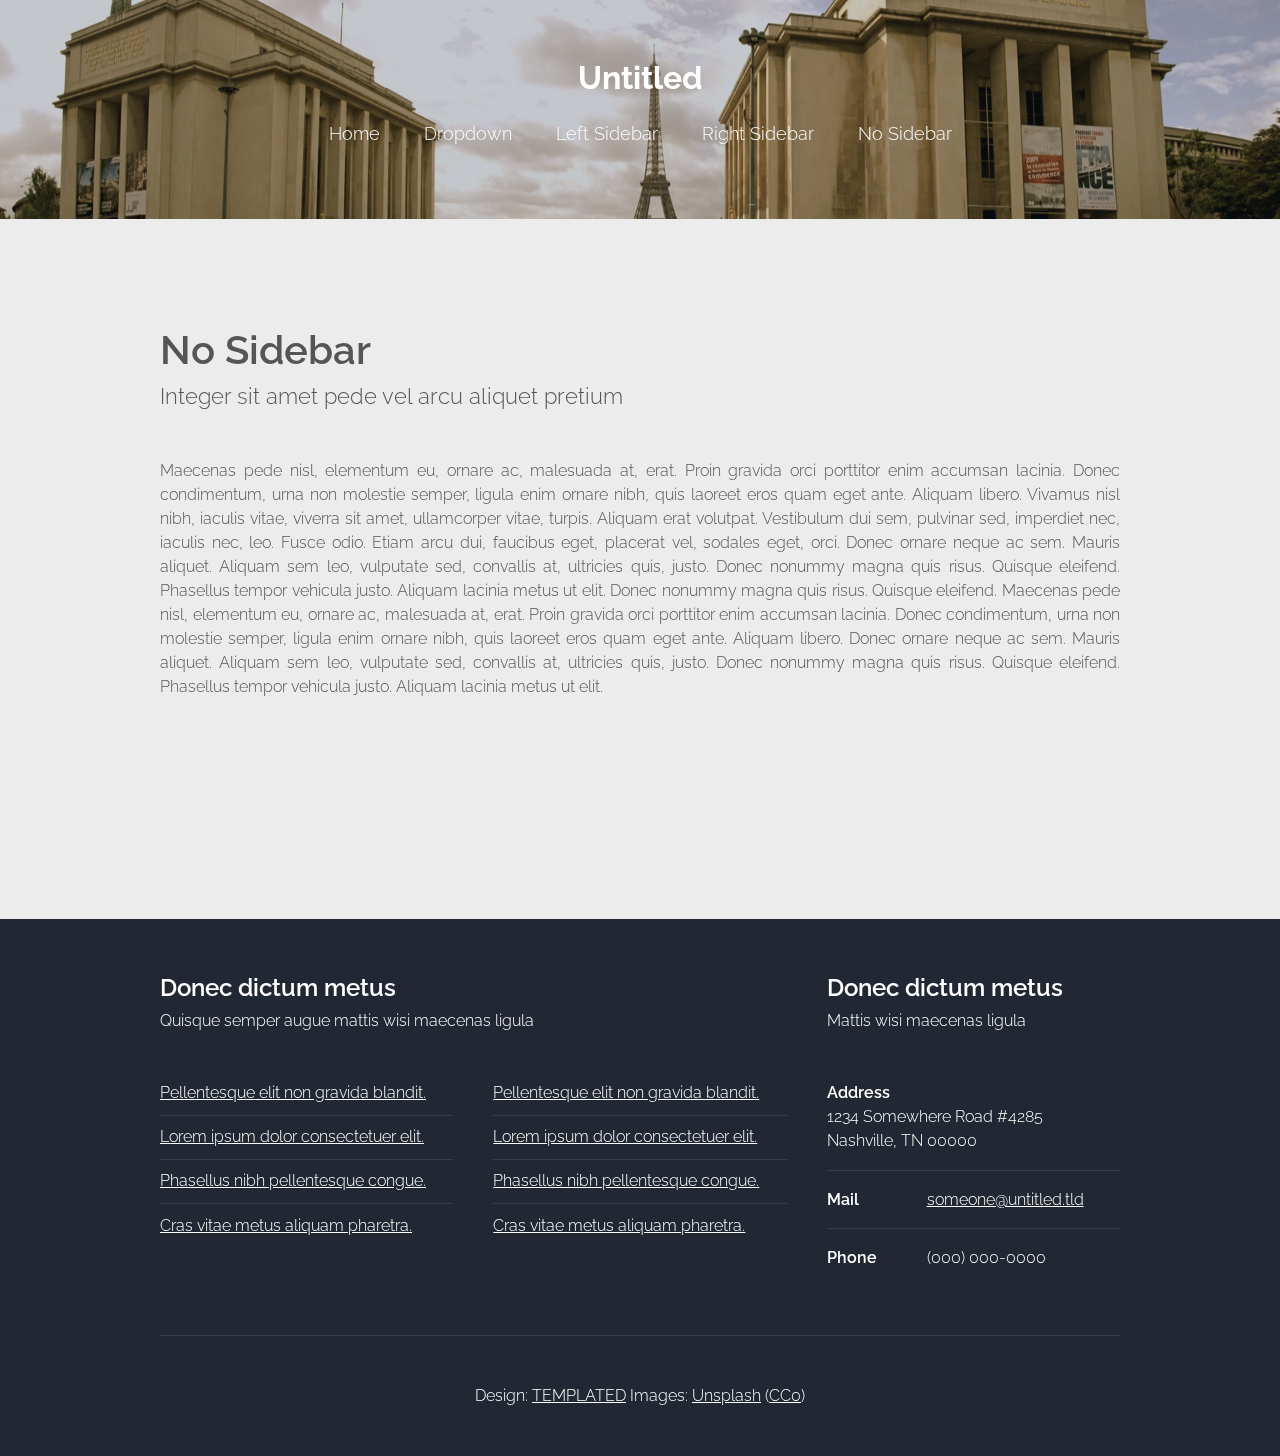
<file: no-sidebar.html>
<!DOCTYPE HTML>
<!--
	Horizons by TEMPLATED
	templated.co @templatedco
	Released for free under the Creative Commons Attribution 3.0 license (templated.co/license)
-->
<html>
	<head>
		<title>No Sidebar - Horizons by TEMPLATED</title>
		<meta http-equiv="content-type" content="text/html; charset=utf-8" />
		<meta name="description" content="" />
		<meta name="keywords" content="" />
		<!--[if lte IE 8]><script src="css/ie/html5shiv.js"></script><![endif]-->
		<script src="js/jquery.min.js"></script>
		<script src="js/jquery.dropotron.min.js"></script>
		<script src="js/skel.min.js"></script>
		<script src="js/skel-layers.min.js"></script>
		<script src="js/init.js"></script>
		<noscript>
			<link rel="stylesheet" href="css/skel.css" />
			<link rel="stylesheet" href="css/style.css" />
		</noscript>
		<!--[if lte IE 8]><link rel="stylesheet" href="css/ie/v8.css" /><![endif]-->
	</head>
	<body class="no-sidebar">

		<!-- Header -->
			<div id="header">
				<div class="container">

					<!-- Logo -->
						<h1><a href="#" id="logo">Untitled</a></h1>

					<!-- Nav -->
						<nav id="nav">
							<ul>
								<li><a href="index.html">Home</a></li>
								<li>
									<a href="">Dropdown</a>
									<ul>
										<li><a href="#">Lorem ipsum dolor</a></li>
										<li><a href="#">Magna phasellus</a></li>
										<li><a href="#">Etiam dolore nisl</a></li>
										<li>
											<a href="">Phasellus consequat</a>
											<ul>
												<li><a href="#">Lorem ipsum dolor</a></li>
												<li><a href="#">Phasellus consequat</a></li>
												<li><a href="#">Magna phasellus</a></li>
												<li><a href="#">Etiam dolore nisl</a></li>
												<li><a href="#">Veroeros feugiat</a></li>
											</ul>
										</li>
										<li><a href="#">Veroeros feugiat</a></li>
									</ul>
								</li>
								<li><a href="left-sidebar.html">Left Sidebar</a></li>
								<li><a href="right-sidebar.html">Right Sidebar</a></li>
								<li><a href="no-sidebar.html">No Sidebar</a></li>
							</ul>
						</nav>

				</div>
			</div>

		<!-- Main -->
			<div id="main" class="wrapper style1">
				<div class="container">
					<section>
						<header class="major">
							<h2>No Sidebar</h2>
							<span class="byline">Integer sit amet pede vel arcu aliquet pretium</span>
						</header>
						<p>Maecenas pede nisl, elementum eu, ornare ac, malesuada at, erat. Proin gravida orci porttitor enim accumsan lacinia. Donec condimentum, urna non molestie semper, ligula enim ornare nibh, quis laoreet eros quam eget ante. Aliquam libero. Vivamus nisl nibh, iaculis vitae, viverra sit amet, ullamcorper vitae, turpis. Aliquam erat volutpat. Vestibulum dui sem, pulvinar sed, imperdiet nec, iaculis nec, leo. Fusce odio. Etiam arcu dui, faucibus eget, placerat vel, sodales eget, orci. Donec ornare neque ac sem. Mauris aliquet. Aliquam sem leo, vulputate sed, convallis at, ultricies quis, justo. Donec nonummy magna quis risus. Quisque eleifend. Phasellus tempor vehicula justo. Aliquam lacinia metus ut elit. Donec nonummy magna quis risus. Quisque eleifend. Maecenas pede nisl, elementum eu, ornare ac, malesuada at, erat. Proin gravida orci porttitor enim accumsan lacinia. Donec condimentum, urna non molestie semper, ligula enim ornare nibh, quis laoreet eros quam eget ante. Aliquam libero. Donec ornare neque ac sem. Mauris aliquet. Aliquam sem leo, vulputate sed, convallis at, ultricies quis, justo. Donec nonummy magna quis risus. Quisque eleifend. Phasellus tempor vehicula justo. Aliquam lacinia metus ut elit.</p>
						</p>
					</section>
				</div>
			</div>
</div>
		<!-- Footer -->
			<div id="footer">
				<div class="container">

					<!-- Lists -->
						<div class="row">
							<div class="8u">
								<section>
									<header class="major">
										<h2>Donec dictum metus</h2>
										<span class="byline">Quisque semper augue mattis wisi maecenas ligula</span>
									</header>
									<div class="row">
										<section class="6u">
											<ul class="default">
												<li><a href="#">Pellentesque elit non gravida blandit.</a></li>
												<li><a href="#">Lorem ipsum dolor consectetuer elit.</a></li>
												<li><a href="#">Phasellus nibh pellentesque congue.</a></li>
												<li><a href="#">Cras vitae metus aliquam  pharetra.</a></li>
											</ul>
										</section>
										<section class="6u">
											<ul class="default">
												<li><a href="#">Pellentesque elit non gravida blandit.</a></li>
												<li><a href="#">Lorem ipsum dolor consectetuer elit.</a></li>
												<li><a href="#">Phasellus nibh pellentesque congue.</a></li>
												<li><a href="#">Cras vitae metus aliquam  pharetra.</a></li>
											</ul>
										</section>
									</div>
								</section>
							</div>
							<div class="4u">
								<section>
									<header class="major">
										<h2>Donec dictum metus</h2>
										<span class="byline">Mattis wisi maecenas ligula</span>
									</header>
									<ul class="contact">
										<li>
											<span class="address">Address</span>
											<span>1234 Somewhere Road #4285 <br />Nashville, TN 00000</span>
										</li>
										<li>
											<span class="mail">Mail</span>
											<span><a href="#">someone@untitled.tld</a></span>
										</li>
										<li>
											<span class="phone">Phone</span>
											<span>(000) 000-0000</span>
										</li>
									</ul>
								</section>
							</div>
						</div>

					<!-- Copyright -->
						<div class="copyright">
							Design: <a href="http://templated.co">TEMPLATED</a> Images: <a href="http://unsplash.com">Unsplash</a> (<a href="http://unsplash.com/cc0">CC0</a>)
						</div>

				</div>
			</div>

	</body>
</html>
</file>
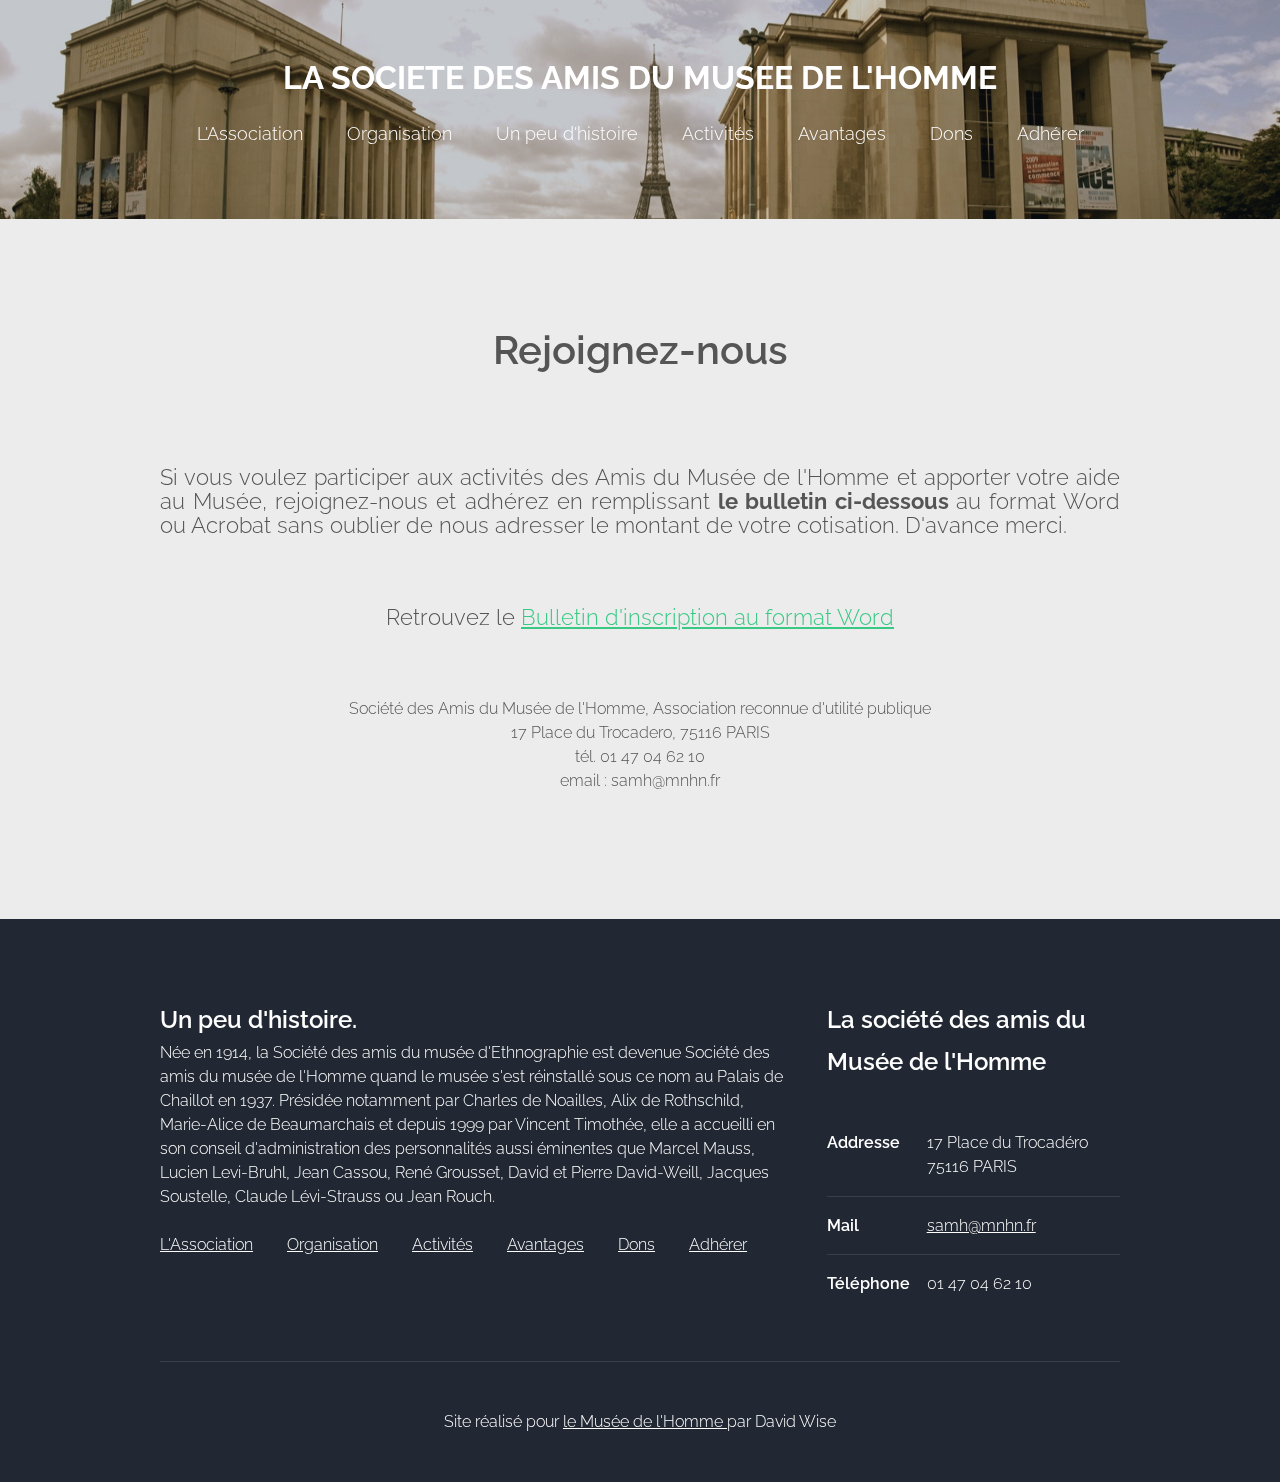
<file: nous-rejoindre.html>
<!DOCTYPE HTML>
<!--
  Horizons by TEMPLATED
  templated.co @templatedco
  Released for free under the Creative Commons Attribution 3.0 license (templated.co/license)
-->
<html>
  <head>
    <title>SAMH - Nous Rejoindre</title>
    <meta http-equiv="content-type" content="text/html; charset=utf-8" />
    <meta name="description" content="" />
    <meta name="keywords" content="" />
    <!--[if lte IE 8]><script src="css/ie/html5shiv.js"></script><![endif]-->
    <script src="js/jquery.min.js"></script>
    <script src="js/jquery.dropotron.min.js"></script>
    <script src="js/skel.min.js"></script>
    <script src="js/skel-layers.min.js"></script>
    <script src="js/init.js"></script>
    <noscript>
      <link rel="stylesheet" href="css/skel.css" />
      <link rel="stylesheet" href="css/style.css" />
    </noscript>
    <!--[if lte IE 8]><link rel="stylesheet" href="css/ie/v8.css" /><![endif]-->
  </head>
  <body class="left-sidebar">

    <!-- Header -->
      <div id="header">
        <div class="container">

          <!-- Logo -->
            <h1><a href="index.html" id="logo">LA SOCIETE DES AMIS DU MUSEE DE L'HOMME</a></h1>

<!-- Nav -->
            <nav id="nav">
              <ul>
                        <li><a class="aspecial" href="association.html">L'Association</a></li>
                        <li><a class="aspecial" href="organisation.html">Organisation</a></li>
                        <li><a class="aspecial" href="histoire.html">Un peu d'histoire</a></li>
                        <li><a class="aspecial" href="activites.html">Activités</a></li>
                        <li><a class="aspecial" href="avantages.html">Avantages</a></li>
                        <li><a class="aspecial" id="call" href="dons.html">Dons</a></li>
                        <li><a class="aspecial" id="call" href="nous-rejoindre.html">Adhérer</a></li>
              <ul/>
            </nav>

        </div>
      </div>

<!-- Main -->
      <div id="main" class="wrapper style1">
        <div class="container">
          <section>
            <header class="major">
              <h2 id="rejoindre" >Rejoignez-nous </h2>
            </header>
            <p>

              <!-- Main -->
            <p class="texte"> Si vous voulez participer aux activités des Amis du Musée de l'Homme et apporter votre aide au Musée, rejoignez-nous et adhérez en remplissant <b>le bulletin ci-dessous </b> au format Word ou Acrobat sans oublier de nous adresser le montant de votre cotisation.
D'avance merci. </p>

<br>
                    <p class="texte" id="rejoindre" > Retrouvez le <a href="#"> Bulletin d'inscription au format Word</a>
 </p>
    <br>
                       <p align="center">
                          Société des Amis du Musée de l'Homme, Association reconnue d'utilité publique
<br>17 Place du Trocadero, 75116 PARIS
<br>tél. 01 47 04 62 10
<br>email : samh@mnhn.fr </p>



          </section>
        </div>
      </div>
</div></p>
            </p>
          </section>
        </div>
      </div>
</div>

    <!-- Footer -->
      <div id="footer">
        <div class="container">

          <!-- Lists -->
            <div class="row">
              <div class="8u">
                <section>
                  <header class="major">
                    <h2>Un peu d'histoire.</h2>
                    <span class="byline">
Née en 1914, la Société des amis du musée d'Ethnographie est devenue Société des amis du musée de l'Homme quand le musée s'est réinstallé sous ce nom au Palais de Chaillot en 1937.
Présidée notamment par Charles de Noailles, Alix de Rothschild, Marie-Alice de Beaumarchais et depuis 1999 par Vincent Timothée, elle a accueilli en son conseil d'administration des personnalités aussi éminentes que Marcel Mauss, Lucien Levi-Bruhl, Jean Cassou, René Grousset, David et Pierre David-Weill, Jacques Soustelle, Claude Lévi-Strauss ou Jean Rouch.
</span>
</br>
</br>
  <ul>
                        <li class="link"><a href="association.html">L'Association</a></li>
                        <li class="link"><a href="organisation.html">Organisation</a></li>
                        <li class="link"><a href="activites.html">Activités</a></li>
                        <li class="link"><a href="avantages.html">Avantages</a></li>
                        <li class="link"><a href="dons.html">Dons</a></li>
                        <li class="link"><a href="nous-rejoindre.html">Adhérer</a></li>
                      <ul/>
                  </header>
                  <div class="row">
                    <section class="6u">
                    </section>
                    <section class="6u">

                    </section>
                  </div>
                </section>
              </div>
              <div class="4u">
                <section>
                  <header class="major">
                    <h2>La société des amis du Musée de l'Homme</h2>
                    <span class="byline"></span>
                  </header>
                  <ul class="contact">
                    <li>
                      <span class="address">Addresse</span>
                      <span>17 Place du Trocadéro <br />75116 PARIS</span>
                    </li>
                    <li>
                      <span class="mail">Mail</span>
                      <span><a href="#">samh@mnhn.fr</a></span>
                    </li>
                    <li>
                      <span class="phone">Téléphone</span>
                      <span>01 47 04 62 10</span>
                    </li>
                  </ul>
                </section>
              </div>
            </div>

          <!-- Copyright -->
            <div class="copyright">
              Site réalisé pour <a href="http://www.museedelhomme.fr"> le Musée de l'Homme </a> par David Wise
            </div>

        </div>
      </div>

  </body>
</html>
</file>
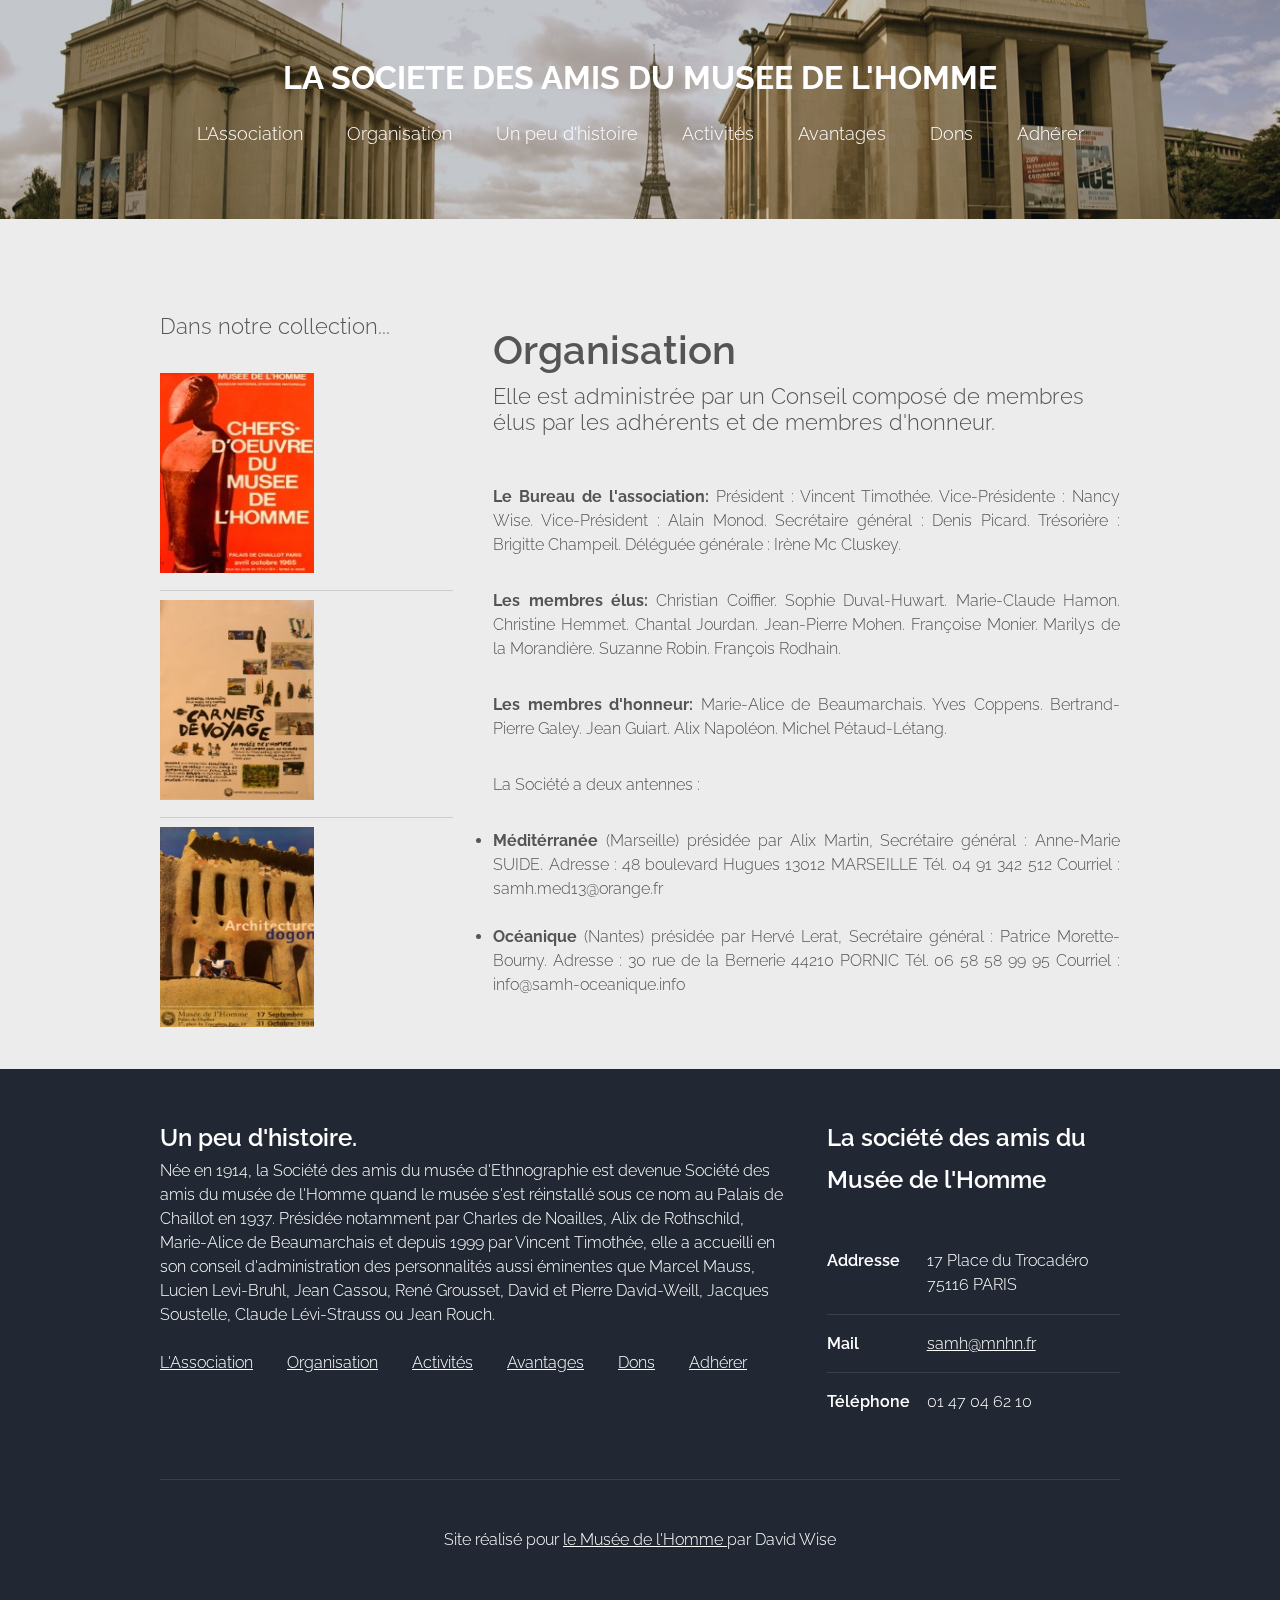
<file: organisation.html>
<!DOCTYPE HTML>
<!--
  Horizons by TEMPLATED
  templated.co @templatedco
  Released for free under the Creative Commons Attribution 3.0 license (templated.co/license)
-->
<html>
  <head>
    <title>SAMH - Organisation</title>
    <meta http-equiv="content-type" content="text/html; charset=utf-8" />
    <meta name="description" content="" />
    <meta name="keywords" content="" />
    <!--[if lte IE 8]><script src="css/ie/html5shiv.js"></script><![endif]-->
    <script src="js/jquery.min.js"></script>
    <script src="js/jquery.dropotron.min.js"></script>
    <script src="js/skel.min.js"></script>
    <script src="js/skel-layers.min.js"></script>
    <script src="js/init.js"></script>
    <noscript>
      <link rel="stylesheet" href="css/skel.css" />
      <link rel="stylesheet" href="css/style.css" />
    </noscript>
    <!--[if lte IE 8]><link rel="stylesheet" href="css/ie/v8.css" /><![endif]-->
  </head>
  <body class="left-sidebar">

    <!-- Header -->
      <div id="header">
        <div class="container">

          <!-- Logo -->
            <h1><a href="index.html" id="logo">LA SOCIETE DES AMIS DU MUSEE DE L'HOMME</a></h1>

<!-- Nav -->
            <nav id="nav">
              <ul>
                         <li><a class="aspecial" href="association.html">L'Association</a></li>
                        <li><a class="aspecial" href="organisation.html">Organisation</a></li>
                        <li><a class="aspecial" href="histoire.html">Un peu d'histoire</a></li>
                        <li><a class="aspecial" href="activites.html">Activités</a></li>
                        <li><a class="aspecial" href="avantages.html">Avantages</a></li>
                        <li><a class="aspecial" id="call" href="dons.html">Dons</a></li>
                        <li><a class="aspecial" id="call" href="nous-rejoindre.html">Adhérer</a></li>
              <ul/>
            </nav>

        </div>
      </div>

    <!-- Main -->
      <div id="main" class="wrapper style9">
        <div class="container">
          <div class="row">

            <!-- Sidebar -->
            <div id="sidebar" class="4u sidebar">
              <section>
                <header class="major">
                  <span class="byline">Dans notre collection...</span>
                </header>
                <ul class="default">
                  <li><img src="images/pic05.jpg" alt="Collection Musée" style="width:154px;height:200px">
                  <li><img src="images/pic07.jpg" alt="Collection Musée" style="width:154px;height:200px">
                  </li>
                  <li><img src="images/pic13.jpeg" alt="Collection Musée" style="width:154px;height:200px">
                  </li>
                  </li>
                </ul>
              </section>
            </div>

            <!-- Content -->
            <div id="content" class="8u skel-cell-important">
              <section>
                <header class="major">
                  <h2>Organisation</h2>
                  <span class="byline">Elle est administrée par un Conseil composé de membres élus par les adhérents et de membres d'honneur. </span>
                </header>

                <p> <b>Le Bureau de l'association: </b>
                  Président : Vincent Timothée.
                  Vice-Présidente : Nancy Wise.
                  Vice-Président : Alain Monod.
                  Secrétaire général : Denis Picard.
                  Trésorière : Brigitte Champeil.
                  Déléguée générale : Irène Mc Cluskey.
                </p>

                <p> <b>Les membres élus: </b>
                      Christian Coiffier.
                      Sophie Duval-Huwart.
                      Marie-Claude Hamon.
                      Christine Hemmet.
                      Chantal Jourdan.
                      Jean-Pierre Mohen.
                      Françoise Monier.
                      Marilys de la Morandière.
                      Suzanne Robin.
                      François Rodhain.
                      </p>

                <p> <b>Les membres d'honneur: </b>
                  Marie-Alice de Beaumarchais.
                  Yves Coppens.
                  Bertrand-Pierre Galey.
                  Jean Guiart.
                  Alix Napoléon.
                  Michel Pétaud-Létang.
                  </p>


                <p>  La Société a deux antennes : </p>

                <li> <b>Méditérranée</b> (Marseille)  présidée par Alix Martin,
Secrétaire général : Anne-Marie SUIDE. Adresse : 48 boulevard Hugues
    13012 MARSEILLE
     Tél. 04 91 342 512
     Courriel : samh.med13@orange.fr</li>
</br>
<li> <b>Océanique </b> (Nantes) présidée par Hervé Lerat, Secrétaire général : Patrice Morette-Bourny. Adresse : 30 rue de la Bernerie
    44210 PORNIC
    Tél. 06 58 58 99 95
    Courriel : info@samh-oceanique.info </li>

              </section>
            </div>

          </div>
        </div>
      </div>


    <!-- Footer -->
      <div id="footer">
        <div class="container">

          <!-- Lists -->
            <div class="row">
              <div class="8u">
                <section>
                  <header class="major">
                    <h2>Un peu d'histoire.</h2>
                    <span class="byline">
Née en 1914, la Société des amis du musée d'Ethnographie est devenue Société des amis du musée de l'Homme quand le musée s'est réinstallé sous ce nom au Palais de Chaillot en 1937.
Présidée notamment par Charles de Noailles, Alix de Rothschild, Marie-Alice de Beaumarchais et depuis 1999 par Vincent Timothée, elle a accueilli en son conseil d'administration des personnalités aussi éminentes que Marcel Mauss, Lucien Levi-Bruhl, Jean Cassou, René Grousset, David et Pierre David-Weill, Jacques Soustelle, Claude Lévi-Strauss ou Jean Rouch.
</span>
</br>
</br>
  <ul>
                        <li class="link"><a href="association.html">L'Association</a></li>
                        <li class="link"><a href=".html">Organisation</a></li>
                        <li class="link"><a href="activites.html">Activités</a></li>
                        <li class="link"><a href="avantages.html">Avantages</a></li>
                        <li class="link"><a href="dons.html">Dons</a></li>
                        <li class="link"><a href="nous-rejoindre.html">Adhérer</a></li>
                      <ul/>
                  </header>
                  <div class="row">
                    <section class="6u">
                    </section>
                    <section class="6u">

                    </section>
                  </div>
                </section>
              </div>
              <div class="4u">
                <section>
                  <header class="major">
                    <h2>La société des amis du Musée de l'Homme</h2>
                    <span class="byline"></span>
                  </header>
                  <ul class="contact">
                    <li>
                      <span class="address">Addresse</span>
                      <span>17 Place du Trocadéro <br />75116 PARIS</span>
                    </li>
                    <li>
                      <span class="mail">Mail</span>
                      <span><a href="#">samh@mnhn.fr</a></span>
                    </li>
                    <li>
                      <span class="phone">Téléphone</span>
                      <span>01 47 04 62 10</span>
                    </li>
                  </ul>
                </section>
              </div>
            </div>

          <!-- Copyright -->
            <div class="copyright">
              Site réalisé pour <a href="http://www.museedelhomme.fr"> le Musée de l'Homme </a> par David Wise
            </div>

        </div>
      </div>

  </body>
</html>
</file>
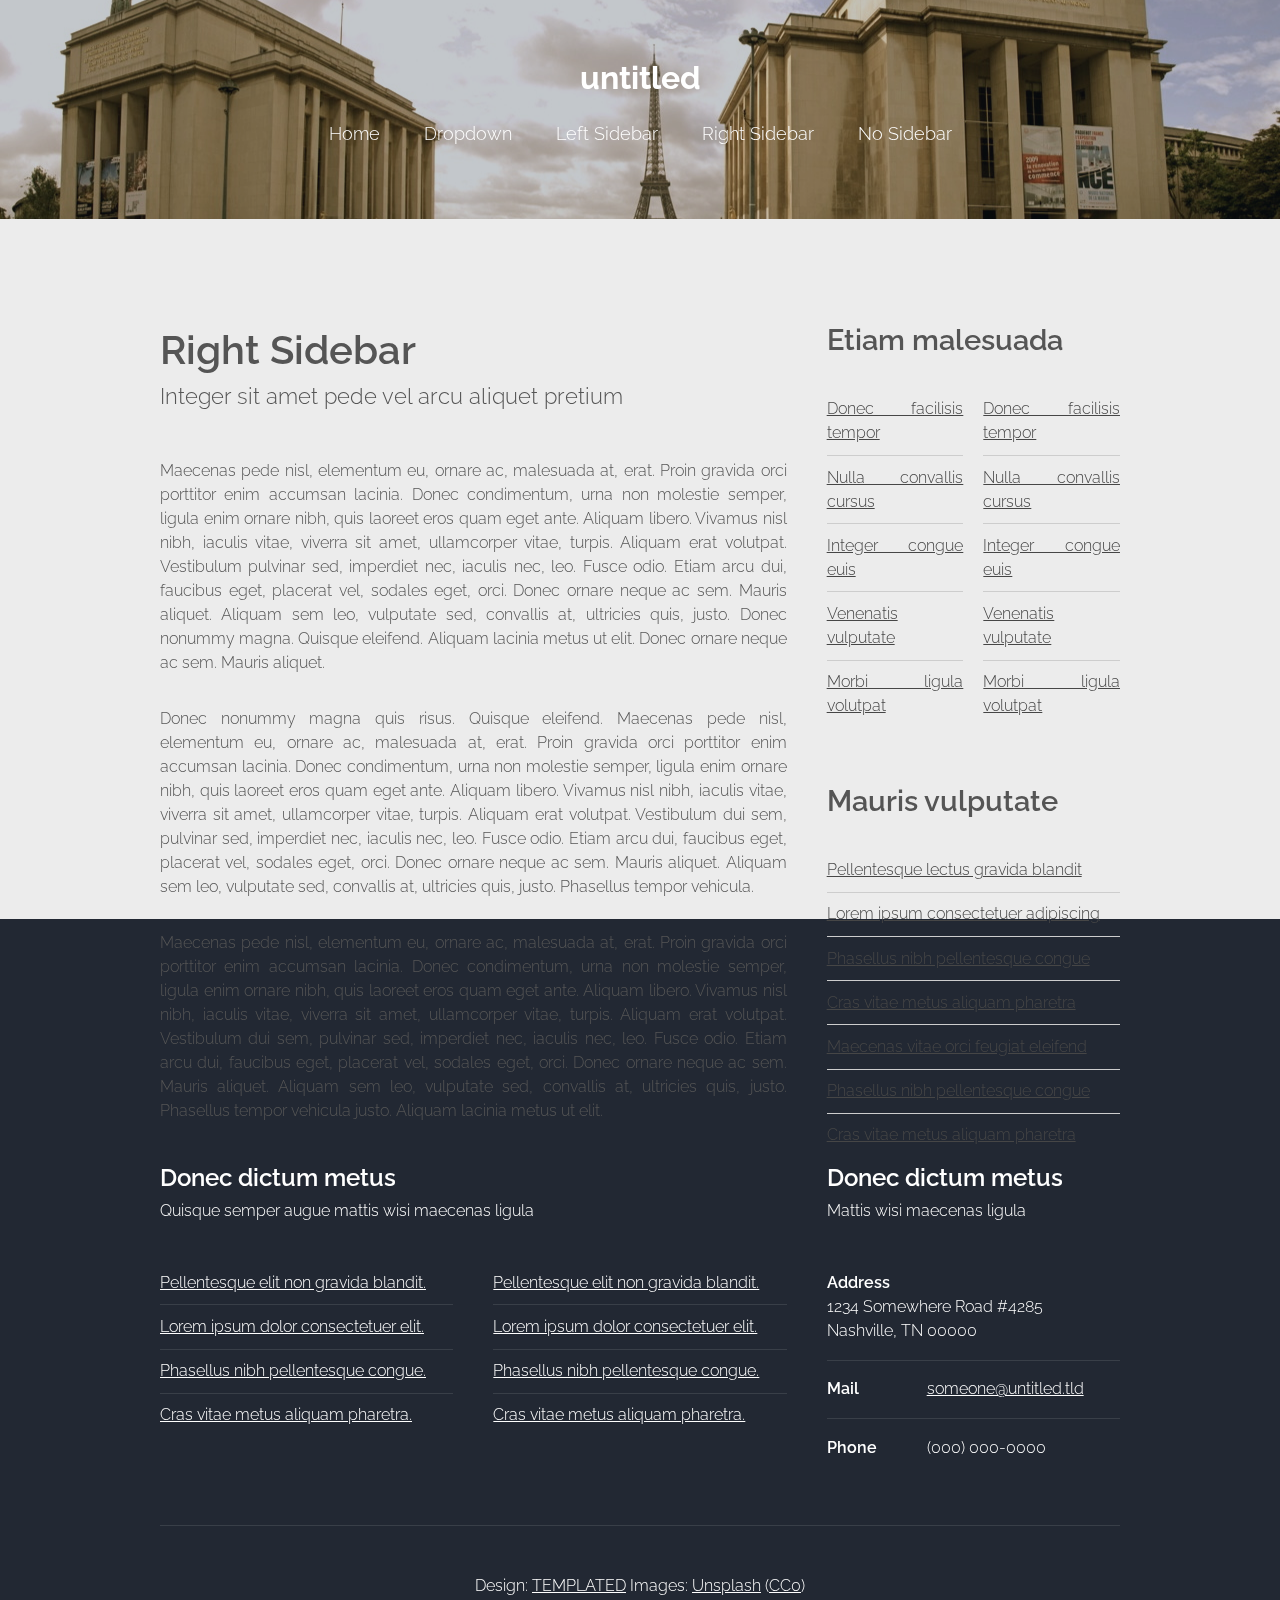
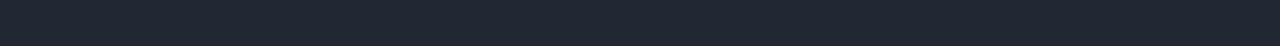
<file: right-sidebar.html>
<!DOCTYPE HTML>
<!--
	Horizons by TEMPLATED
	templated.co @templatedco
	Released for free under the Creative Commons Attribution 3.0 license (templated.co/license)
-->
<html>
	<head>
		<title>Right Sidebar - Horizons by TEMPLATED</title>
		<meta http-equiv="content-type" content="text/html; charset=utf-8" />
		<meta name="description" content="" />
		<meta name="keywords" content="" />
		<!--[if lte IE 8]><script src="css/ie/html5shiv.js"></script><![endif]-->
		<script src="js/jquery.min.js"></script>
		<script src="js/jquery.dropotron.min.js"></script>
		<script src="js/skel.min.js"></script>
		<script src="js/skel-layers.min.js"></script>
		<script src="js/init.js"></script>
		<noscript>
			<link rel="stylesheet" href="css/skel.css" />
			<link rel="stylesheet" href="css/style.css" />
		</noscript>
		<!--[if lte IE 8]><link rel="stylesheet" href="css/ie/v8.css" /><![endif]-->
	</head>
	<body class="right-sidebar">

		<!-- Header -->
			<div id="header">
				<div class="container">

					<!-- Logo -->
						<h1><a href="#" id="logo">untitled</a></h1>

					<!-- Nav -->
						<nav id="nav">
							<ul>
								<li><a href="index.html">Home</a></li>
								<li>
									<a href="">Dropdown</a>
									<ul>
										<li><a href="#">Lorem ipsum dolor</a></li>
										<li><a href="#">Magna phasellus</a></li>
										<li><a href="#">Etiam dolore nisl</a></li>
										<li>
											<a href="">Phasellus consequat</a>
											<ul>
												<li><a href="#">Lorem ipsum dolor</a></li>
												<li><a href="#">Phasellus consequat</a></li>
												<li><a href="#">Magna phasellus</a></li>
												<li><a href="#">Etiam dolore nisl</a></li>
												<li><a href="#">Veroeros feugiat</a></li>
											</ul>
										</li>
										<li><a href="#">Veroeros feugiat</a></li>
									</ul>
								</li>
								<li><a href="left-sidebar.html">Left Sidebar</a></li>
								<li><a href="right-sidebar.html">Right Sidebar</a></li>
								<li><a href="no-sidebar.html">No Sidebar</a></li>
							</ul>
						</nav>

				</div>
			</div>

		<!-- Main -->
			<div id="main" class="wrapper style1">
				<div class="container">
					<div class="row">

						<!-- Content -->
						<div id="content" class="8u skel-cell-important">
							<section>
								<header class="major">
									<h2>Right Sidebar</h2>
									<span class="byline">Integer sit amet pede vel arcu aliquet pretium</span>
								</header>
								<p>Maecenas pede nisl, elementum eu, ornare ac, malesuada at, erat. Proin gravida orci porttitor enim accumsan lacinia. Donec condimentum, urna non molestie semper, ligula enim ornare nibh, quis laoreet eros quam eget ante. Aliquam libero. Vivamus nisl nibh, iaculis vitae, viverra sit amet, ullamcorper vitae, turpis. Aliquam erat volutpat. Vestibulum pulvinar sed, imperdiet nec, iaculis nec, leo. Fusce odio. Etiam arcu dui, faucibus eget, placerat vel, sodales eget, orci. Donec ornare neque ac sem. Mauris aliquet. Aliquam sem leo, vulputate sed, convallis at, ultricies quis, justo. Donec nonummy magna. Quisque eleifend. Aliquam lacinia metus ut elit. Donec ornare neque ac sem. Mauris aliquet.</p>
								<p>Donec nonummy magna quis risus. Quisque eleifend. Maecenas pede nisl, elementum eu, ornare ac, malesuada at, erat. Proin gravida orci porttitor enim accumsan lacinia. Donec condimentum, urna non molestie semper, ligula enim ornare nibh, quis laoreet eros quam eget ante. Aliquam libero. Vivamus nisl nibh, iaculis vitae, viverra sit amet, ullamcorper vitae, turpis. Aliquam erat volutpat. Vestibulum dui sem, pulvinar sed, imperdiet nec, iaculis nec, leo. Fusce odio. Etiam arcu dui, faucibus eget, placerat vel, sodales eget, orci. Donec ornare neque ac sem. Mauris aliquet. Aliquam sem leo, vulputate sed, convallis at, ultricies quis, justo. Phasellus tempor vehicula.</p>
								<p>Maecenas pede nisl, elementum eu, ornare ac, malesuada at, erat. Proin gravida orci porttitor enim accumsan lacinia. Donec condimentum, urna non molestie semper, ligula enim ornare nibh, quis laoreet eros quam eget ante. Aliquam libero. Vivamus nisl nibh, iaculis vitae, viverra sit amet, ullamcorper vitae, turpis. Aliquam erat volutpat. Vestibulum dui sem, pulvinar sed, imperdiet nec, iaculis nec, leo. Fusce odio. Etiam arcu dui, faucibus eget, placerat vel, sodales eget, orci. Donec ornare neque ac sem. Mauris aliquet. Aliquam sem leo, vulputate sed, convallis at, ultricies quis, justo. Phasellus tempor vehicula justo. Aliquam lacinia metus ut elit.</p>
							</section>
						</div>

						<!-- Sidebar -->
						<div id="sidebar" class="4u sidebar">
							<section>
								<header class="major">
									<h2>Etiam malesuada</h2>
								</header>
								<div class="row half">
									<section class="6u">
										<ul class="default">
											<li><a href="#">Donec facilisis tempor</a></li>
											<li><a href="#">Nulla convallis cursus</a></li>
											<li><a href="#">Integer congue euis</a></li>
											<li><a href="#">Venenatis vulputate</a></li>
											<li><a href="#">Morbi ligula volutpat</a></li>
										</ul>
									</section>
									<section class="6u">
										<ul class="default">
											<li><a href="#">Donec facilisis tempor</a></li>
											<li><a href="#">Nulla convallis cursus</a></li>
											<li><a href="#">Integer congue euis</a></li>
											<li><a href="#">Venenatis vulputate</a></li>
											<li><a href="#">Morbi ligula volutpat</a></li>
										</ul>
									</section>
								</div>
							</section>
							<section>
								<header class="major">
									<h2>Mauris vulputate</h2>
								</header>
								<ul class="default">
									<li><a href="#">Pellentesque lectus gravida blandit</a></li>
									<li><a href="#">Lorem ipsum consectetuer adipiscing</a></li>
									<li><a href="#">Phasellus nibh pellentesque congue</a></li>
									<li><a href="#">Cras vitae metus aliquam pharetra</a></li>
									<li><a href="#">Maecenas vitae orci feugiat eleifend</a></li>
									<li><a href="#">Phasellus nibh pellentesque congue</a></li>
									<li><a href="#">Cras vitae metus aliquam pharetra</a></li>
								</ul>
							</section>
						</div>

					</div>
				</div>
			</div>

		<!-- Footer -->
			<div id="footer">
				<div class="container">

					<!-- Lists -->
						<div class="row">
							<div class="8u">
								<section>
									<header class="major">
										<h2>Donec dictum metus</h2>
										<span class="byline">Quisque semper augue mattis wisi maecenas ligula</span>
									</header>
									<div class="row">
										<section class="6u">
											<ul class="default">
												<li><a href="#">Pellentesque elit non gravida blandit.</a></li>
												<li><a href="#">Lorem ipsum dolor consectetuer elit.</a></li>
												<li><a href="#">Phasellus nibh pellentesque congue.</a></li>
												<li><a href="#">Cras vitae metus aliquam  pharetra.</a></li>
											</ul>
										</section>
										<section class="6u">
											<ul class="default">
												<li><a href="#">Pellentesque elit non gravida blandit.</a></li>
												<li><a href="#">Lorem ipsum dolor consectetuer elit.</a></li>
												<li><a href="#">Phasellus nibh pellentesque congue.</a></li>
												<li><a href="#">Cras vitae metus aliquam  pharetra.</a></li>
											</ul>
										</section>
									</div>
								</section>
							</div>
							<div class="4u">
								<section>
									<header class="major">
										<h2>Donec dictum metus</h2>
										<span class="byline">Mattis wisi maecenas ligula</span>
									</header>
									<ul class="contact">
										<li>
											<span class="address">Address</span>
											<span>1234 Somewhere Road #4285 <br />Nashville, TN 00000</span>
										</li>
										<li>
											<span class="mail">Mail</span>
											<span><a href="#">someone@untitled.tld</a></span>
										</li>
										<li>
											<span class="phone">Phone</span>
											<span>(000) 000-0000</span>
										</li>
									</ul>
								</section>
							</div>
						</div>

					<!-- Copyright -->
						<div class="copyright">
							Design: <a href="http://templated.co">TEMPLATED</a> Images: <a href="http://unsplash.com">Unsplash</a> (<a href="http://unsplash.com/cc0">CC0</a>)
						</div>

				</div>
			</div>

	</body>
</html>
</file>
<file: css/ie/v8.css>
/*
	Horizons by TEMPLATED
	templated.co @templatedco
	Released for free under the Creative Commons Attribution 3.0 license (templated.co/license)
*/

	.button {
		position: relative;
		-ms-behavior: url("css/ie/PIE.htc");
	}

	ul.style .fa {
		position: relative;
		-ms-behavior: url("css/ie/PIE.htc");
	}

	#nav > ul > li {
		position: relative;
		-ms-behavior: url("css/ie/PIE.htc");
	}

/* Dropotron */

	.dropotron {
		position: relative;
		-ms-behavior: url("css/ie/PIE.htc");
	}

		.dropotron.level-0 {
			position: relative;
			-ms-behavior: url("css/ie/PIE.htc");
		}
</file>
<file: css/skel.css>
/* Resets (http://meyerweb.com/eric/tools/css/reset/ | v2.0 | 20110126 | License: none (public domain)) */

	html,body,div,span,applet,object,iframe,h1,h2,h3,h4,h5,h6,p,blockquote,pre,a,abbr,acronym,address,big,cite,code,del,dfn,em,img,ins,kbd,q,s,samp,small,strike,strong,sub,sup,tt,var,b,u,i,center,dl,dt,dd,ol,ul,li,fieldset,form,label,legend,table,caption,tbody,tfoot,thead,tr,th,td,article,aside,canvas,details,embed,figure,figcaption,footer,header,hgroup,menu,nav,output,ruby,section,summary,time,mark,audio,video{margin:0;padding:0;border:0;font-size:100%;font:inherit;vertical-align:baseline;}article,aside,details,figcaption,figure,footer,header,hgroup,menu,nav,section{display:block;}body{line-height:1;}ol,ul{list-style:none;}blockquote,q{quotes:none;}blockquote:before,blockquote:after,q:before,q:after{content:'';content:none;}table{border-collapse:collapse;border-spacing:0;}body{-webkit-text-size-adjust:none}

/* Box Model */

	*, *:before, *:after {
		-moz-box-sizing: border-box;
		-webkit-box-sizing: border-box;
		box-sizing: border-box;
	}

/* Container */

	body {
		/* min-width: (containers) */
		min-width: 1200px;
	}

	.container {
		margin-left: auto;
		margin-right: auto;
		
		/* width: (containers) */
		width: 1200px;
	}

	/* Modifiers */
	
		.container.small {
			/* width: (containers) * 0.75; */
			width: 900px;
		}

		.container.big {
			width: 100%;

			/* max-width: (containers) * 1.25; */
			max-width: 1500px;

			/* min-width: (containers); */
			min-width: 1200px;
		}

/* Grid */

	.\31 2u { width: 100% }
	.\31 1u { width: 91.6666666667% }
	.\31 0u { width: 83.3333333333% }
	.\39 u { width: 75% }
	.\38 u { width: 66.6666666667% }
	.\37 u { width: 58.3333333333% }
	.\36 u { width: 50% }
	.\35 u { width: 41.6666666667% }
	.\34 u { width: 33.3333333333% }
	.\33 u { width: 25% }
	.\32 u { width: 16.6666666667% }
	.\31 u { width: 8.3333333333% }
	.\-11u { margin-left: 91.6666666667% }
	.\-10u { margin-left: 83.3333333333% }
	.\-9u { margin-left: 75% }
	.\-8u { margin-left: 66.6666666667% }
	.\-7u { margin-left: 58.3333333333% }
	.\-6u { margin-left: 50% }
	.\-5u { margin-left: 41.6666666667% }
	.\-4u { margin-left: 33.3333333333% }
	.\-3u { margin-left: 25% }
	.\-2u { margin-left: 16.6666666667% }
	.\-1u { margin-left: 8.3333333333% }

	/* Rows */

		.row > * {
			float: left;
		}

		.row:after {
			content: '';
			display: block;
			clear: both;
			height: 0;
		}

		.row:first-child > * {
			padding-top: 0 !important;
		}

		/* Normal */

			.row > * {
				/* padding-left: (gutters) */
				padding-left: 40px;
			}

			.row + .row > * {
				/* padding: (gutters) 0 0 (gutters) */
				padding: 40px 0 0 40px;
			}

			.row {
				/* margin-left: -(gutters) */
				margin-left: -40px;
			}

		/* Flush */

			.row.flush > * {
				padding-left: 0;
			}

			.row + .row.flush > * {
				padding: 0;
			}

			.row.flush {
				margin-left: 0;
			}

		/* Quarter */

			.row.quarter > * {
				/* padding-left: (gutters * 0.25) */
				padding-left: 10px;
			}

			.row + .row.quarter > * {
				/* padding: (gutters * 0.25) 0 0 (gutters * 0.25) */
				padding: 10px 0 0 10px;
			}

			.row.quarter {
				/* margin-left: -(gutters * 0.25) */
				margin-left: -10px;
			}

		/* Half */

			.row.half > * {
				/* padding-left: (gutters * 0.5) */
				padding-left: 20px;
			}

			.row + .row.half > * {
				/* padding: (gutters * 0.5) 0 0 (gutters * 0.5) */
				padding: 20px 0 0 20px;
			}

			.row.half {
				/* margin-left: -(gutters * 0.5) */
				margin-left: -20px;
			}

		/* One and (a) Half */

			.row.oneandhalf > * {
				/* padding-left: (gutters * 1.5) */
				padding-left: 60px;
			}

			.row + .row.oneandhalf > * {
				/* padding: (gutters * 1.5) 0 0 (gutters * 1.5) */
				padding: 60px 0 0 60px;
			}

			.row.oneandhalf {
				/* margin-left: -(gutters * 1.5) */
				margin-left: -60px;
			}

		/* Double */

			.row.double > * {
				/* padding-left: (gutters * 2) */
				padding-left: 80px;
			}

			.row + .row.double > * {
				/* padding: (gutters * 2) 0 0 (gutters * 2) */
				padding: 80px 0 0 80px;
			}

			.row.double {
				/* margin-left: -(gutters * 2) */
				margin-left: -80px;
			}
</file>
<file: css/style.css>
/*
	Horizons by TEMPLATED
	templated.co @templatedco
	Released for free under the Creative Commons Attribution 3.0 license (templated.co/license)
*/
@import url("font-awesome.min.css");
@import url("http://fonts.googleapis.com/css?family=Raleway:100,200,300,400,500,600,700,800,900");

/* Basic */

	body {
		background: #222833;
	}

	body, input, select, textarea {
		color: #555555;
		font-family: 'Raleway', sans-serif;
		font-size: 13pt;
		font-weight: 300;
		line-height: 1.75em;
	}

	a {
		color: #3ac984;
		text-decoration: underline;

	}

		a:hover {
			text-decoration: none;
		}
    .aspecial:hover {

    color: black!important;
    font-size: 18px!important;

       }


	strong, b {
		font-weight: 700;
	}

	em, i {
		font-style: italic;
	}

	p, ul, ol, dl, table, blockquote {
		margin: 0 0 2em 0;
	}

	h1, h2, h3, h4, h5, h6 {
		color: inherit;
		font-weight: 700;
		line-height: 1.75em;
		margin-bottom: 1em;
	}

		h1 a, h2 a, h3 a, h4 a, h5 a, h6 a {
			color: inherit;
			text-decoration: none;
		}

	h2 {
		font-size: 1.5em;
	}

	h3 {
		font-size: 1.25em;
    text-align: center;
    font-style: normal;
    color: #a0a2a5;
	}

	sub {
		font-size: 0.8em;
		position: relative;
		top: 0.5em;
	}

	sup {
		font-size: 0.8em;
		position: relative;
		top: -0.5em;
	}

	hr {
		border-top: solid 1px #888888;
		border: 0;
		margin-bottom: 1.5em;
	}

	blockquote {
		border-left: solid 0.5em #888888;
		font-style: italic;
		padding: 1em 0 1em 2em;
	}

	section.special, article.special{
		text-align: center;
    margin-right: 10.5em;
    margin-bottom: 10,5em;
	}

  .maintext {
    margin-top: 0px;
    margin-left: 140px;
    margin-right: 140px;
    font-size: 18px;
    font-style: italic;
    color: #555555;
  }

	header.major {
		padding-bottom: 4em;
	}

	header h2 {
		margin: 0;
		padding: 0;
		font-size: 3em;
		font-weight: 600;
	}

	header .byline {
		font-size: 1.6em;
	}

	footer > :last-child {
		margin-bottom: 0;
	}

	footer.major {
		padding-top: 3em;
	}

/* Form */

	input[type="text"],
	input[type="password"],
	input[type="email"],
	textarea {
		-moz-appearance: none;
		-webkit-appearance: none;
		-o-appearance: none;
		-ms-appearance: none;
		appearance: none;
		background: none;
		border: solid 1px #888888;
		color: inherit;
		display: block;
		outline: 0;
		padding: 0.75em;
		text-decoration: none;
		width: 100%;
	}

		input[type="text"]:focus,
		input[type="password"]:focus,
		input[type="email"]:focus,
		textarea:focus {
			border-color: #3ac984;
		}

	input[type="text"],
	input[type="password"],
	input[type="email"] {
		line-height: 1em;
	}

	::-webkit-input-placeholder {
		color: inherit;
		opacity: 0.5;
		position: relative;
		top: 3px;
	}

	:-moz-placeholder {
		color: inherit;
		opacity: 0.5;
	}

	::-moz-placeholder {
		color: inherit;
		opacity: 0.5;
	}

	:-ms-input-placeholder {
		color: inherit;
		opacity: 0.5;
	}

	.formerize-placeholder {
		color: rgba(85, 85, 85, 0.5) !important;
	}

/* Image */

	.image {
		border: 0;
		position: relative;
	}

		.image.fit {
			display: block;
		}

			.image.fit img {
				display: block;
				width: 100%;
			}

		.image.feature {
			display: block;
			margin: 0 0 2em 0;
		}

			.image.feature img {
				display: block;
				width: 100%;
			}

/* Icon */

	.icon {
		position: relative;
	}

		.icon:before {
			content: "";
			-moz-osx-font-smoothing: grayscale;
			-webkit-font-smoothing: antialiased;
			font-family: FontAwesome;
			font-style: normal;
			font-weight: normal;
			text-transform: none !important;
		}

		.icon > .label {
			display: none;
		}

/* Lists */

	ol.default {
		list-style: decimal;
		padding-left: 1.25em;
	}

		ol.default li {
			padding-left: 0.25em;
		}

	ul {
		margin: 0;
		padding: 0;
	}

		ul.default {
			list-style: none;
		}

			ul.default li {
				display: block;
				padding: 0.60em 0;
				border-top: 1px solid;
				border-color: rgba(192, 192, 192, 0.15);
			}

			ul.default > :first-child {
				padding-top: 0;
				border-top: none;
			}

		ul.icons {
			cursor: default;
		}

			ul.icons li {
				display: inline-block;
				line-height: 1em;
				padding-left: 0.5em;
			}

				ul.icons li:first-child {
					padding-left: 0;
				}

		ul.actions {
			cursor: default;
		}

			ul.actions:last-child {
				margin-bottom: 0;
			}

			ul.actions li {
				display: inline-block;
				padding: 0 0 0 1.5em;
			}

				ul.actions li:first-child {
					padding: 0;
				}

			ul.actions.vertical li {
				display: block;
				padding: 1.5em 0 0 0;
			}

				ul.actions.vertical li:first-child {
					padding: 0;
				}

		ul.contact li {
			padding: 1.05em 0;
			border-top: 1px solid;
			border-color: rgba(192, 192, 192, 0.15);
		}

			ul.contact li > span {
				display: inline-block;
			}

			ul.contact li .address, ul.contact li .mail, ul.contact li .phone {
				float: left;
				width: 100px;
				font-weight: 600;
			}

		ul.contact > :first-child {
			padding-top: 0;
			border-top: none;
		}

		ul.style li {
			clear: both;
			display: block;
			padding-top: 3em;
		}

		ul.style > :first-child {
			padding-top: 0;
		}

		ul.style h3 {
			display: block;
			margin: 0;
			padding-bottom: 0.50em;
			font-size: 1.1em;
			font-weight: 700;
			color: #404040;
		}

		ul.style .fa {
			float: left;
			display: inline-block;
			width: 80px;
			height: 80px;
			margin-right: 1em;
			background: #3ac984;
			line-height: 80px;
			text-align: center;
			border-radius: 10px;
			font-size: 2em;
			color: white;
		}

		ul.list {
			list-style: none;
		}

			ul.list li {
				display: block;
				padding: 0.60em 0;
				border-top: 1px solid;
				border-color: red;
			}

			ul.list > :first-child {
				padding-top: 0;
				border-top: none;
			}

/* Tables */

	table {
		width: 100%;
	}

		table.default {
			width: 100%;
		}

			table.default tbody tr {
				border-bottom: solid 1px #888888;
			}

			table.default td {
				padding: 0.5em 1em 0.5em 1em;
			}

			table.default th {
				font-weight: 700;
				padding: 0.5em 1em 0.5em 1em;
				text-align: left;
			}

			table.default thead {
				background: #555555;
				color: #fff;
			}

/* Button */

	input[type="submit"],
	input[type="reset"],
	input[type="button"],
	.button {
		-moz-appearance: none;
		-webkit-appearance: none;
		-o-appearance: none;
		-ms-appearance: none;
		appearance: none;
		-moz-transition: background-color 0.2s ease-in-out;
		-webkit-transition: background-color 0.2s ease-in-out;
		-o-transition: background-color 0.2s ease-in-out;
		-ms-transition: background-color 0.2s ease-in-out;
		transition: background-color 0.2s ease-in-out;
		background: #3ac984;
		border-radius: 40px;
		border: 0;
		color: white;
		cursor: pointer;
		display: inline-block;
		padding: 0.80em 2em;
		text-align: center;
		text-decoration: none;
		font-size: 1.4em;
		font-weight: 600;
		min-width: 10em;
    text-align: center;
	}

		input[type="submit"]:hover,
		input[type="reset"]:hover,
		input[type="button"]:hover,
		.button:hover {
			background-color: #32b777;
		}

		input[type="submit"].fit,
		input[type="reset"].fit,
		input[type="button"].fit,
		.button.fit {
			width: 100%;
		}

		input[type="submit"].small,
		input[type="reset"].small,
		input[type="button"].small,
		.button.small {
			font-size: 0.8em;
		}

/* Wrapper */

	.wrapper.style1 {
		background: #ececec;
    text-align: justify;
    height: 700px;
}

.wrapper.style5 {
    background: #ececec;
    text-align: justify;
    height: 1000px;
}

.wrapper.style6 {
    background: #ececec;
    text-align: justify;
    height: 1500px;
}

.wrapper.style7 {
    background: #ececec;
    text-align: justify;
    height: 1100px;
}
	.wrapper.style2 {
		background: #fff;
		padding: 6em 0;
		text-align: center;
	}

	.wrapper.style3 {
		padding: 2em 0 3.5em 0;
		background: #ececec;
    text-align: center;
	}

  .wrapper.style8 {
    background: #ececec;
    text-align: justify;
    height: 750px;
}

.wrapper.style9 {
    background: #ececec;
    text-align: justify;
    height: 850px;
}

		.wrapper.style3 span {
			display: inline-block;
			padding-top: 0.80em;
			font-size: 2em;
			font-weight: 600;
      text-align: center;
		}

		.wrapper.style3 .button {
			float: right;
		}

/* Header */

	#header {
		background: #333333 url("../images/pic01.jpg") no-repeat;
		background-size: cover;
		color: #fff;
		padding: 6em 0;
    padding-bottom: 9cm;
		text-align: center;
		background-position: 0% 65%;
		position: relative;
	}

		#header:before {
			content: '';
			position: absolute;
			left: 0;
			top: 0;
			width: 100%;
			height: 100%;
			background: rgba(16, 32, 48, 0.25);
		}

		#header > * {
			position: relative;
			z-index: 1;
		}

	.homepage #header {
		padding: 8em 0;
		background-position: center;
	}

	#logo {
		font-size: 2em;
	}

	#nav > ul {
		margin: 0;
	}

		#nav > ul > li {
			border-radius: 10px 10px 0 0;
			display: inline-block;
			margin-left: 0.5em;
			padding: 0.5em 1.0em;
		}

			#nav > ul > li a {
				color: #FFF;
				text-decoration: none;
				font-size: 1.1em;
			}

			#nav > ul > li:first-child {
				margin-left: 0;
			}

			#nav > ul > li:hover a {
				color: #fff;
			}

			#nav > ul > li.active {
				background: #3ac984;
			}

				#nav > ul > li.active a {
					color: white;
				}

			#nav > ul > li > ul {
				display: none;
			}

/* Dropotron */

	.dropotron {
		margin-top: -2px;
		background: #3ac984;
		border-radius: 10px;
		color: white;
		min-width: 12em;
		padding: 1em 0;
	}

		.dropotron > li {
			line-height: 2em;
			padding: 0 1em;
		}

			.dropotron > li > a {
				color: #FFF;
				text-decoration: none;
			}

			.dropotron > li.active > a, .dropotron > li:hover > a {
				color: #FFF;
			}

		.dropotron.level-0 {
			border-radius: 0 10px 10px 10px;
			font-size: 1em;
		}

/* Banner */

	#banner {
		text-align: center;
		padding: 4em 0 0 0;
	}

		#banner .major h2 {
			font-size: 3.5em;
		}

		#banner .major .byline {
			display: block;
			margin: 0em 2em;
			line-height: 1.6em;
			font-size: 1.5em;
		}

		#banner a {
			color: inherit;
		}

/* Main */

	.no-sidebar #main .major, .left-sidebar #main .major, .right-sidebar #main .major {
		text-align: left;
	}

	.homepage #main .major {
		text-align: center;
	}

	#main {
		padding: 6em 0;
	}

		#main .sidebar .major {
			padding-bottom: 2em;
		}

			#main .sidebar .major h2 {
				font-size: 1.8em;
			}

		#main .sidebar .default li {
			border-color: #cdcdcd;
		}

		#main .sidebar .default a {
			color: #464646;
		}

		#main .sidebar > :first-child {
			margin-bottom: 3em;
		}

/* Footer */

	#footer {
		padding: 3em 0;
		color: #fff;
	}

  .link {
    display: inline-block;
    margin-right: 30px;
    margin-left: 0px;
  }

		#footer .major h2 {
			font-size: 2em;
			color: #FFF;
		}

		#footer .major .byline {
			font-size: 1.0em;
		}

		#footer .copyright {
			margin-top: 3em;
			padding-top: 3em;
			border-top: 1px solid;
			border-color: rgba(192, 192, 192, 0.15);
			text-align: center;
			color: inherit;
		}

		#footer a {
			color: inherit;
		}

    #rejoindre {
      text-align: center;
    }

    .texte {
      font-size: 22px;
    }
</file>
